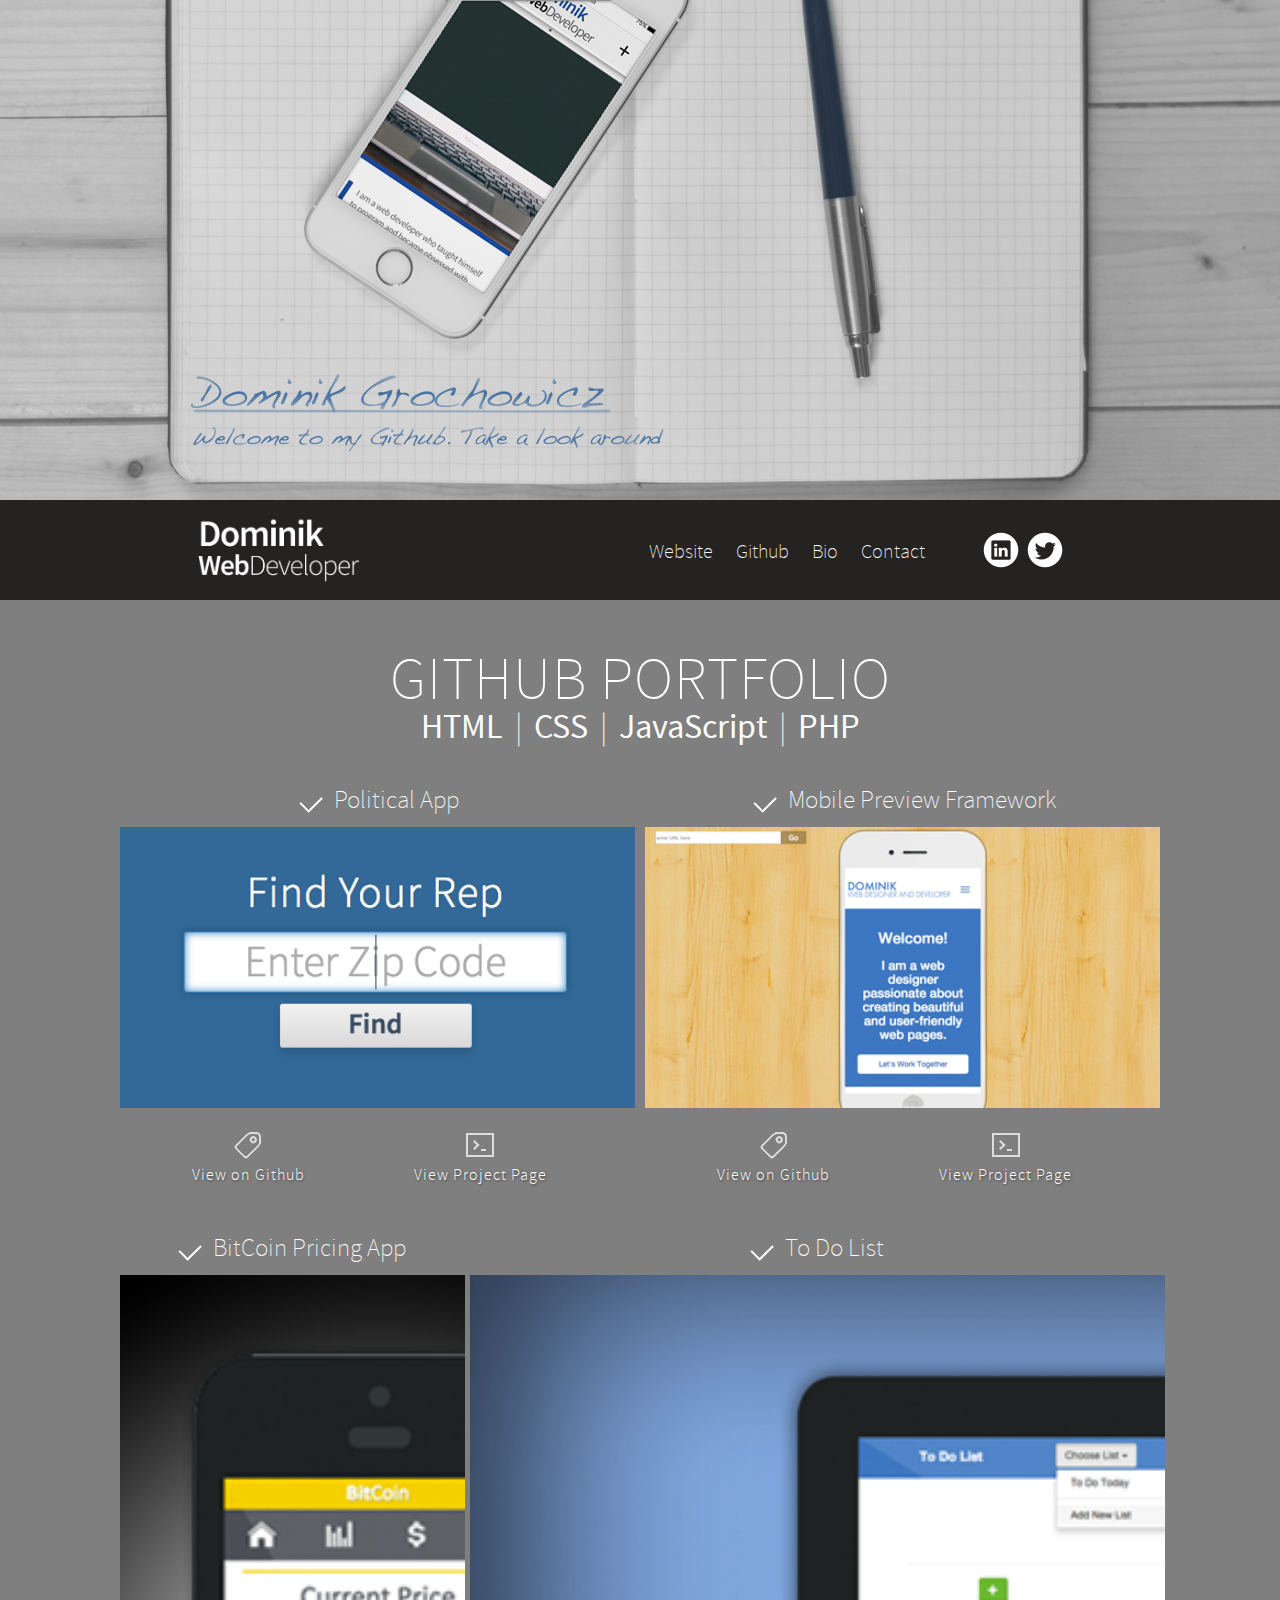
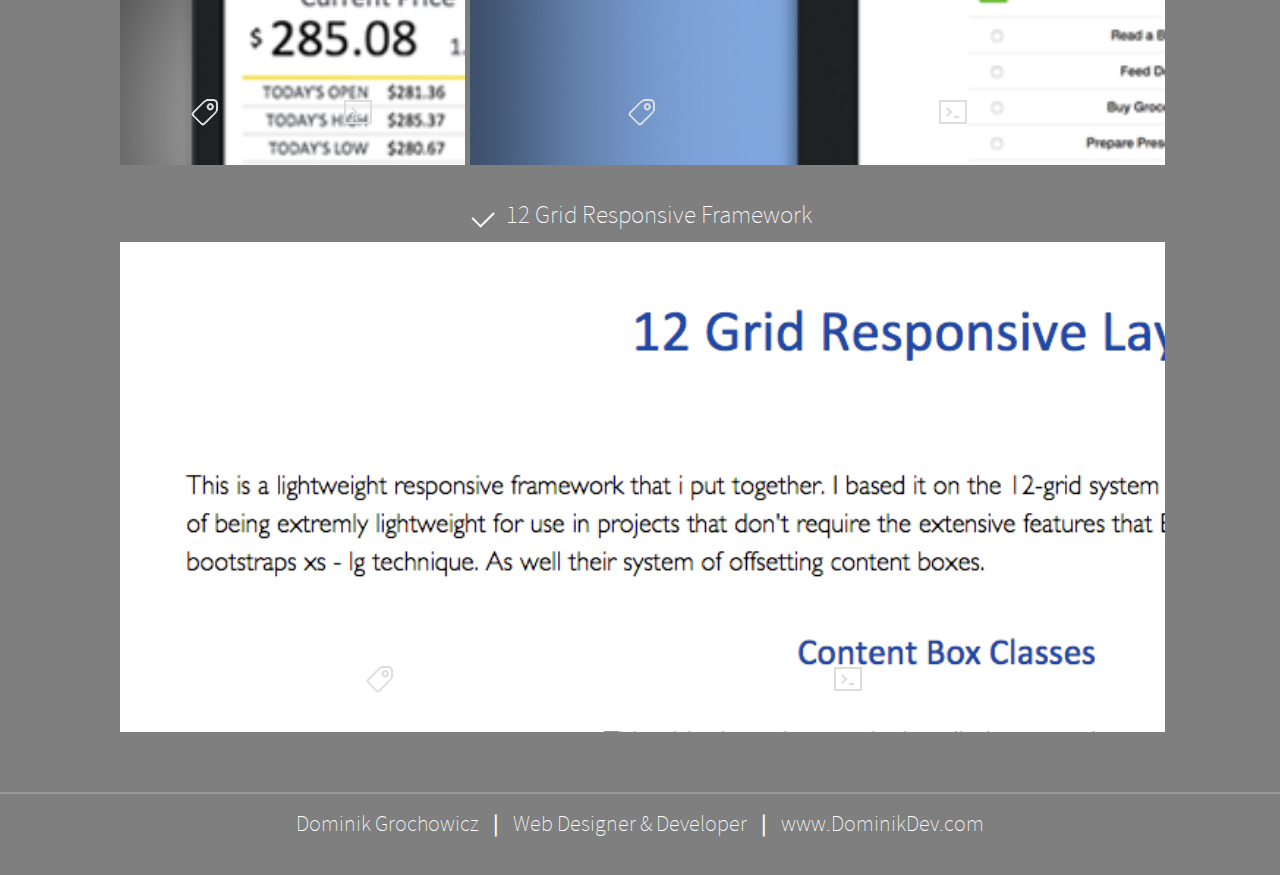
<file: index.html>
<html>

<head>
  <meta name="viewport" content="width=device-width, initial-scale=1">
  <title>Dominik - Front End Web Developer</title>
  <link href="css/reset.css" rel="stylesheet" type="text/css" />
  <link href="css/twelve_grid.css" rel="stylesheet" type="text/css" />
  <link href="css/hpstyle.css" rel="stylesheet" type="text/css" />
</head>

<body onload="pageLoaded()">
  <div class="wrapper">
    <div class="top">

    </div>
    <div class="nav-bar">
      <div class="inner-nav">
        <div class="bw-md-4">
          <a href="http://www.dominikdev.com/"><img src="img/logo.png" class="logo"></a>
        </div>
        <div class="bw-md-6">
          <ul class='out-nav'>
            <li><a href="http://dominikdev.com/">Website</a></li>
            <li><a href="https://github.com/dominikdev">Github</a></li>
            <li><a href="http://dominikdev.com/#about">Bio</a></li>
            <li><a href="http://dominikdev.com/#contact">Contact</a></li>
          </ul>
        </div>
        <div class="bw-md-2">
          <a href="https://www.linkedin.com/in/dgrochowicz" class="social-icon linkedin"></a>
          <a href="https://twitter.com/Domgrodev" class="social-icon twitter"></a>
        </div>
        <!--<img src="img/nav_bar.png" class="navigation">-->

                <!--
                <a href="http://dominikdev.com/" class="navico">Website</a>
                <a href="https://github.com/dominikdev" class="navico"></a>
                <a href="http://dominikdev.com/about/index.php" class="navico"></a>
                <a href="http://dominikdev.com/about/index.php#contact" class="navico"></a>
              -->

              <!-- <a href="" class="social-icon facebook"></a>-->

                <!--
        <a class="ico-link" href="" target="_blank"></a>
        <a class="ico-link" href="" target="_blank"></a>
        <a class="ico-link" href="" target="_blank"></a>-->
      </div>
    </div>

    <div class="content">
      <div class="head">
        <!--<img src="img/github_header.png">-->
        <h5>Github Portfolio</h5>
        <h4>HTML<span class="light"> | </span>CSS<span class="light"> | </span>JavaScript<span class="light"> | </span>PHP</h4>
      </div>

      <!--BEGIN PROJECTS  -->

      <div class="project-wrapper bw-xs-10 bw-xs-offset-1">

                <!-- <div class="proj-item bw-sm-6">
                    <img src="img/proj/proj6.png">
                    <a class="proj-link">
                        <img src='img/gh_icon.png'> View on Github
                    </a>
                    <a href="responsive_framework/responsive_framework_preview.html" class="proj-link">
                        <img src='img/proj_icon.png'> View Project Page
                    </a>
                  </div>-->
                  <!--Mobile Preview -->

                  <div class="proj-item bw-sm-6">
                    <h5><span class="icono-check"> </span> Political App</h5>
                    <div class="img-wrap"><img src="img/proj/proj7.png" /></div>
                    <div class="proj-link-wrap">
                      <a href="https://github.com/dominikdev/Political-Application" class="proj-link">
                        <div class="icono-tag"></div>View on Github</a>
                        <a href="http://dominikdev.com/portfolio.html?10011" class="proj-link">
                          <div class="icono-terminal"></div>View Project Page</a>
                        </div>
                      </div>

                      <div class="proj-item bw-sm-6">
                        <h5><span class="icono-check"> </span> Mobile Preview Framework</h5>
                        <div class="img-wrap"><img src="img/proj/proj6.png" /></div>
                        <div class="proj-link-wrap">
                          <a href="https://github.com/dominikdev/mobile_preview" class="proj-link">
                            <div class="icono-tag"></div>View on Github</a>
                            <a href="mobile_preview/dynamic_preview.html" class="proj-link">
                              <div class="icono-terminal"></div>View Project Page</a>
                            </div>
                          </div>

                          <div class="proj-item bw-sm-4">
                            <h5><span class="icono-check"> </span> BitCoin Pricing App</h5>
                            <div class="img-wrap opt2"><img src="img/proj/proj3.png" /></div>
                            <div class="proj-link-wrap">
                              <a href="https://github.com/dominikdev/bitcoin_pricing" class="proj-link">
                                <div class="icono-tag"></div>View on Github</a>
                                <a href="bitcoin_pricing_app/bc_project_page.html" class="proj-link">
                                  <div class="icono-terminal"></div>View Project Page</a>
                                </div>
                              </div>

                              <div class="proj-item bw-sm-8">
                                <h5><span class="icono-check"> </span> To Do List</h5>
                                <div class="img-wrap opt2"><img src="img/proj/proj5.png" /></div>
                                <div class="proj-link-wrap">
                                  <a href="https://github.com/dominikdev/Local_Storage_To_Do" class="proj-link">
                                    <div class="icono-tag"></div>View on Github</a>
                                    <a href="http://dominikdev.com/portfolio.html?10000" class="proj-link">
                                      <div class="icono-terminal"></div>View Project Page</a>
                                    </div>
                                  </div>

                                  <div class="proj-item bw-sm-12">
                                    <h5><span class="icono-check"> </span> 12 Grid Responsive Framework</h5>
                                    <div class="img-wrap opt2"><img src="img/proj/proj1.png" /></div>
                                    <div class="proj-link-wrap">
                                      <a href="https://github.com/dominikdev/12_Grid_Responsive_Framework" class="proj-link">
                                        <div class="icono-tag"></div>View on Github</a>
                                        <a href="responsive_framework/responsive_framework_preview.html" class="proj-link">
                                          <div class="icono-terminal"></div>View Project Page</a>
                                        </div>
                                      </div>
                                    </div>
                                    <div class="container-full" id="footer">
                                      <h5>Dominik Grochowicz <span class="heavy">|</span> Web Designer & Developer <span class="heavy">|</span> <a href="http://www.dominikdev.com">www.DominikDev.com</a></h5>
                                    </div>
                                  </div>

                                </div>
                                <script src="js/script.js" type="text/javascript"></script>
                              </body>

                              </html>
</file>
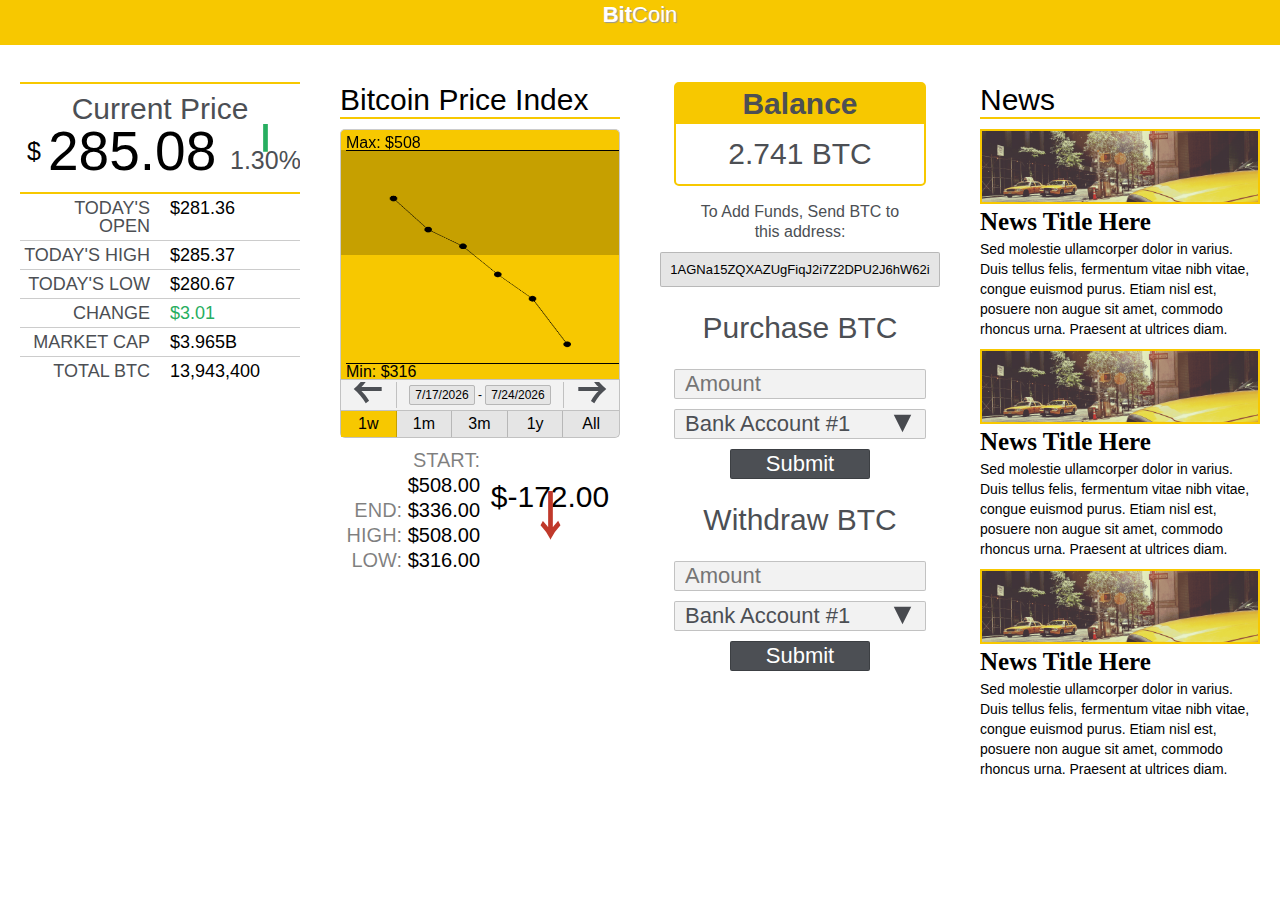
<file: bitcoin_pricing_app/bitcoin_pricing_app/index.html>
<html>
       <head>
          <title>Bitcoin Pricing Application</title>
          <meta charset="utf-8">
          <meta name="viewport" content="width=device-width, initial-scale=1">
          <link href="css/reset.css" rel="stylesheet" type="text/css" />
          <link href="css/responsive_ten_grid.css" rel="stylesheet" type="text/css" />
          <link href="css/bitcoin_pricing_style.css" rel="stylesheet" type="text/css" />
          <script src="js/input_script.js" type="text/javascript"></script>
          <script src="js/navigation_script.js" type="text/javascript"></script>

          <script src="js/test_data_generation.js" type="text/javascript"></script>
          <script src="js/data_graphing.js" type="text/javascript"></script>
          <script src="js/page_setup.js" type="text/javascript"></script>
          <script src="js/graph_input_handling.js" type="text/javascript"></script>

              
       </head>
<body onload="pageHasLoaded()"> 
              <div class="nav-bar" id="n-bar">
                     <div class="top-of-nav">
                            Bit<span>Coin</span>
                     </div>
                     <div class="nav-item" id="nav-home" onclick="movePage(1)"></div>
                     <div class="nav-item" id="nav-pricing" onclick="movePage(2)"></div>
                     <div class="nav-item" id="nav-wallet" onclick = "movePage(3)"></div>
                     <div class="nav-item" id="nav-news" onclick="movePage(4)"></div>
              </div>
              <div class="content-wrapper-outer">
                     <div id="content-area-wrapper" class="ca-wrap slide-one">
                            <div class="content-area" id="home-content">
                                   <div class="content-title"></div>
                                   <div class="content-subtitle">Current Price</div>
                                   <div class="home-first-row">
                                          <span>$</span>
                                          <span id="home-price">285.08</span>
                                          <div class="change-wrapper up">
                                                 <div class="up-icon">&#65514;</div>
                                                 <div id="change-data">1.30%</div>
                                                 <div class="down-icon">&#65516;</div>
                                          </div>
                                   </div>
                                   
                                   <div class="home-second-row">
                                          <div class="home-price-details-wrapper">
                                                 <div>TODAY'S OPEN</div>
                                                 <div>$281.36</div>
                                          </div>
                                          <div class="home-price-details-wrapper">
                                                 <div>TODAY'S HIGH</div>
                                                 <div>$285.37</div>
                                          </div>
                                          <div class="home-price-details-wrapper">
                                                 <div>TODAY'S LOW</div>
                                                 <div>$280.67</div>
                                          </div>
                                          <div class="home-price-details-wrapper">
                                                 <div>CHANGE</div>
                                                 <div class="pos">$3.01</div>
                                          </div>
                                          <div class="home-price-details-wrapper">
                                                 <div>MARKET CAP</div>
                                                 <div>$3.965B</div>
                                          </div>
                                          <div class="home-price-details-wrapper">
                                                 <div>TOTAL BTC</div>
                                                 <div>13,943,400</div>
                                          </div>
                                   </div>
                                   
                                   <div class="content-subtitle hide-mob">Latest News</div>
                                   
                                   <div class="news-item-wrapper hide-mob">
                                          <div class="news-item-image">
                                                 <img src="images/news/news_image_one.png">
                                          </div>
                                          <div class="news-item-content">
                                                 <h1>News Title Here</h1>
                                                 <p>Sed molestie ullamcorper dolor in varius. Duis tellus felis, fermentum vitae nibh vitae, congue euismod purus.</p>
                                          </div>
                                   </div>
                                   
                            </div>
                            <div class="content-area" id="pricing-content">
                                   <div class="content-title">Bitcoin Price Index</div>
                                   <div class="graph-wrapper">
                                          <div id="graph-max">
                                                 Max: $<span id="max-data">325.00</span>
                                          </div>
                                           <div id="graph-min">
                                                 Min: $<span id="min-data">250.00</span>
                                          </div>
                                          <canvas id="graph-canvas" height="400" width="400">
                                                 
                                          </canvas>
                                   </div>
                                   <div class="graph-nav-wrapper">
                                          <div class="graph-details">
                                                 <div class="arrow" id="left-arrow" onclick="clickedArrow(1)">
                                                        <span>&#65513;</span>
                                                 </div>
                                                 <div class="date-wrapper">
                                                        <span id="start-date">03/08/2015</span>
                                                        <span>-</span>
                                                        <span id="end-date">03/15/2015</span>
                                                 </div>
                                                 <div class="arrow" id="right-arrow" onclick="clickedArrow(2)">
                                                        <span>&#65515;</span>
                                                 </div>
                                          </div>
                                          <div class="graph-nav">
                                                 <div class="graph-nav-item" onclick="clickedGraphNav(1)">1w</div>
                                                 <div class="graph-nav-item" onclick="clickedGraphNav(2)">1m</div>
                                                 <div class="graph-nav-item" onclick="clickedGraphNav(3)">3m</div>
                                                 <div class="graph-nav-item" onclick="clickedGraphNav(4)">1y</div>
                                                 <div class="graph-nav-item" onclick="clickedGraphNav(5)">All</div>
                                          </div>
                                   </div>
                                  <div class="graph-details-wrapper">
                                          <div class="gd-left">
                                                 <div>
                                                        Start:
                                                        <span id="graph-start">502.00</span>
                                                 </div>
                                                 <div>
                                                        End:
                                                        <span id="graph-end">502.00</span>
                                                 </div>
                                                 <div>
                                                        High:
                                                        <span id="graph-high">502.00</span>
                                                 </div>
                                                 <div>
                                                        Low:
                                                        <span id="graph-low">502.00</span>
                                                 </div>
                                          </div>
                                          <div class="gd-right">
                                                 <div id="gd-change-wrapper" class="up">
                                                        <div class="up-icon">&#65514;</div>
                                                        <div id="gd-change-data">230.00</div>
                                                        <div class="down-icon">&#65516;</div>
                                                 </div>
                                         </div>
                                   </div>
                                   
                            </div>
                            <div class="content-area" id="wallet-content">
                                   <div class="wallet-amount-wrapper">
                                          <div>Balance</div>
                                          <div>
                                                 <span id="wallet-contents">2.741</span>
                                                 BTC
                                          </div>
                                   </div><br>
                                   <div class="content-subtitle-two">
                                          To Add Funds, Send BTC to this address:
                                   </div>
                                   <div class="btc-address-wrapper">
                                          1AGNa15ZQXAZUgFiqJ2i7Z2DPU2J6hW62i
                                   </div>
                                   <br>
                                   
                                   <div class="content-subtitle">Purchase BTC</div><br>
                                   <form>
                                          <input type="text" class="purchase-input" placeholder="Amount" id="p-amount-input">
                                          <div class="purchase-select">
                                                 <select id="p-bank-select">
                                                        <option value="default" disabled>Select Account</option>
                                                        <option value="BAONE">Bank Account #1</option>
                                                        <option value="BATWO">Bank Account #2</option>
                                                        <option value="BATHREE">Bank Account #3</option>
                                                 </select>
                                          </div>
                                          <input type="submit">
                                   </form>
                                   <br>
                                   <div class="content-subtitle">Withdraw BTC</div><br>
                                   <form>
                                          <input type="text" class="purchase-input" placeholder="Amount" id="w-amount-input">
                                          <div class="purchase-select">
                                                 <select id="w-bank-select">
                                                        <option value="default" disabled>Select Account</option>
                                                        <option value="BAONE">Bank Account #1</option>
                                                        <option value="BATWO">Bank Account #2</option>
                                                        <option value="BATHREE">Bank Account #3</option>
                                                 </select>
                                          </div>
                                          <input type="submit">
                                   </form>

                                   
                                   
                            </div>
                            <div class="content-area" id="news-content" >
                                   <div class="content-title">News</div>
                                   <div class="news-item-wrapper">
                                          <div class="news-item-image">
                                                 <img src="images/news/news_image_one.png">
                                          </div>
                                          <div class="news-item-content">
                                                 <h1>News Title Here</h1>
                                                 <p>Sed molestie ullamcorper dolor in varius. Duis tellus felis, fermentum vitae nibh vitae, congue euismod purus. Etiam nisl est, posuere non augue sit amet, commodo rhoncus urna. Praesent at ultrices diam.</p>
                                          </div>
                                   </div>
                                    <div class="news-item-wrapper">
                                          <div class="news-item-image">
                                                 <img src="images/news/news_image_one.png">
                                          </div>
                                          <div class="news-item-content">
                                                 <h1>News Title Here</h1>
                                                 <p>Sed molestie ullamcorper dolor in varius. Duis tellus felis, fermentum vitae nibh vitae, congue euismod purus. Etiam nisl est, posuere non augue sit amet, commodo rhoncus urna. Praesent at ultrices diam.</p>
                                          </div>
                                   </div>
                                    <div class="news-item-wrapper">
                                          <div class="news-item-image">
                                                 <img src="images/news/news_image_one.png">
                                          </div>
                                          <div class="news-item-content">
                                                 <h1>News Title Here</h1>
                                                 <p>Sed molestie ullamcorper dolor in varius. Duis tellus felis, fermentum vitae nibh vitae, congue euismod purus. Etiam nisl est, posuere non augue sit amet, commodo rhoncus urna. Praesent at ultrices diam.</p>
                                          </div>
                                   </div>
                            </div>
                     </div>

</body>
</html>
</file>
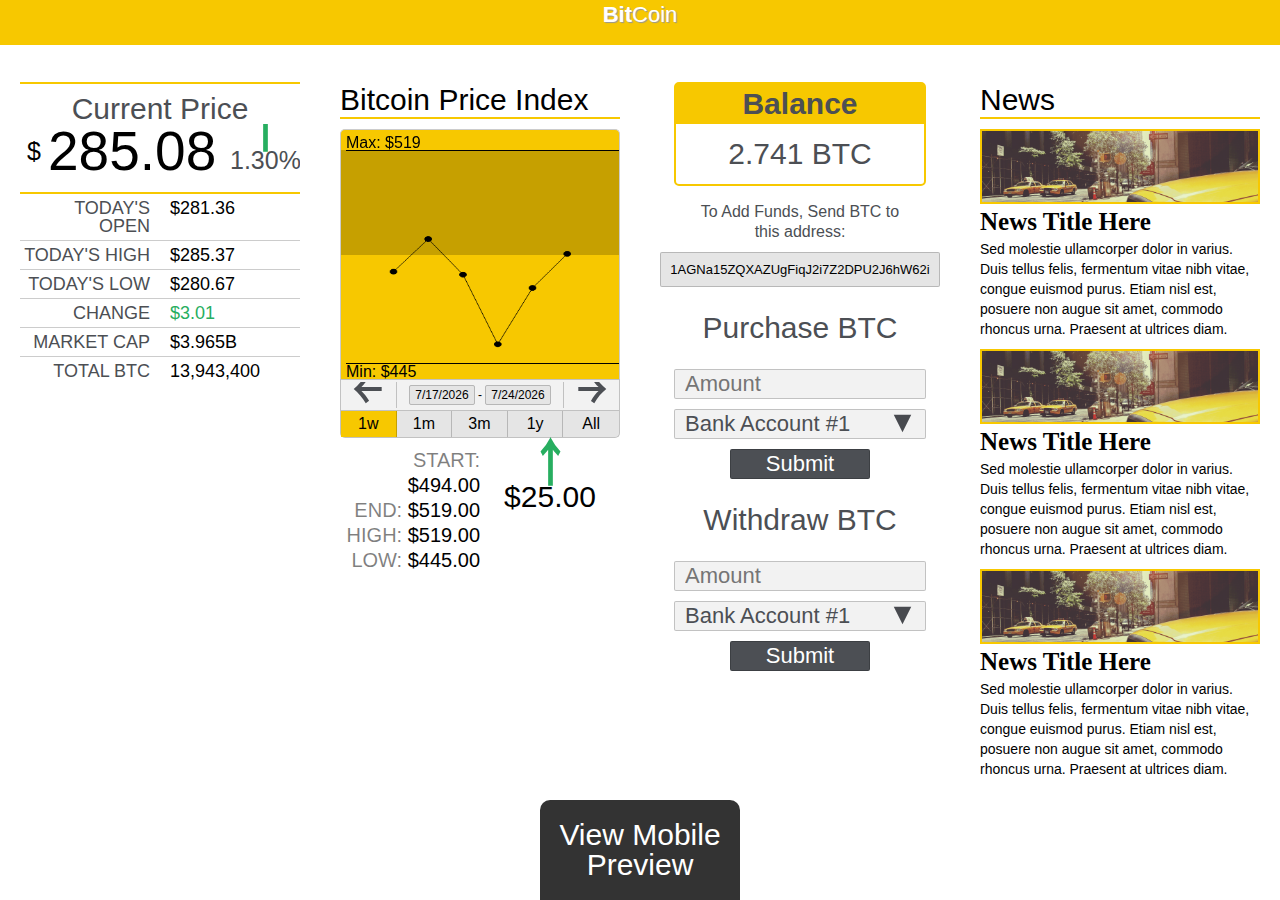
<file: bitcoin_pricing_app/bc_project_page.html>
<html>
     <head>
          <title>Bitcoin Pricing App Project Page</title>
          <meta charset="utf-8">
          <meta name="viewport" content="width=device-width, initial-scale=1">
          <link href="css/reset.css" rel="stylesheet" type="text/css" />
          <link href="css/responsive_ten_grid.css" rel="stylesheet" type="text/css" />
          <link href="css/project_page_style.css" rel="stylesheet" type="text/css" />
     </head>
<body>
       <div id="preview-wrapper-outer">
              <div id="mobile-preview-button" onclick="bringUpMobilePreview()">
                     View Mobile Preview
              </div>
              <div id="full-preview-button" class="hidden" onclick="bringUpFullPreview()">
                     View Full Preview
              </div>
               <div id="gh-repo-button" class="hidden">
                    <a href="https://github.com/dominikdev/bitcoin_pricing">View Code On GitHub</a>
               </div>
              <div id="preview-wrapper-inner" class="one">
                     <div id="full-preview">
                            <iframe src="bitcoin_pricing_app/index.html"></iframe>
                     </div>
                     <div id="mobile-preview">
                            <div class="iphone">
                                   <iframe src="bitcoin_pricing_app/index.html"></iframe>
                            </div>
                     </div>
              </div>
       </div>

</body>
<script>
       function bringUpMobilePreview(){
              document.getElementById('preview-wrapper-inner').setAttribute('class','two');
              document.getElementById('mobile-preview-button').setAttribute('class','hidden');
              document.getElementById('full-preview-button').setAttribute('class','');
       }
       function bringUpFullPreview(){
              document.getElementById('preview-wrapper-inner').setAttribute('class','one');
              document.getElementById('mobile-preview-button').setAttribute('class','');
              document.getElementById('full-preview-button').setAttribute('class','hidden');
       }
     setTimeout(function(){
          document.getElementById('gh-repo-button').setAttribute('class','');
     },4000);
</script>
</html>
</file>
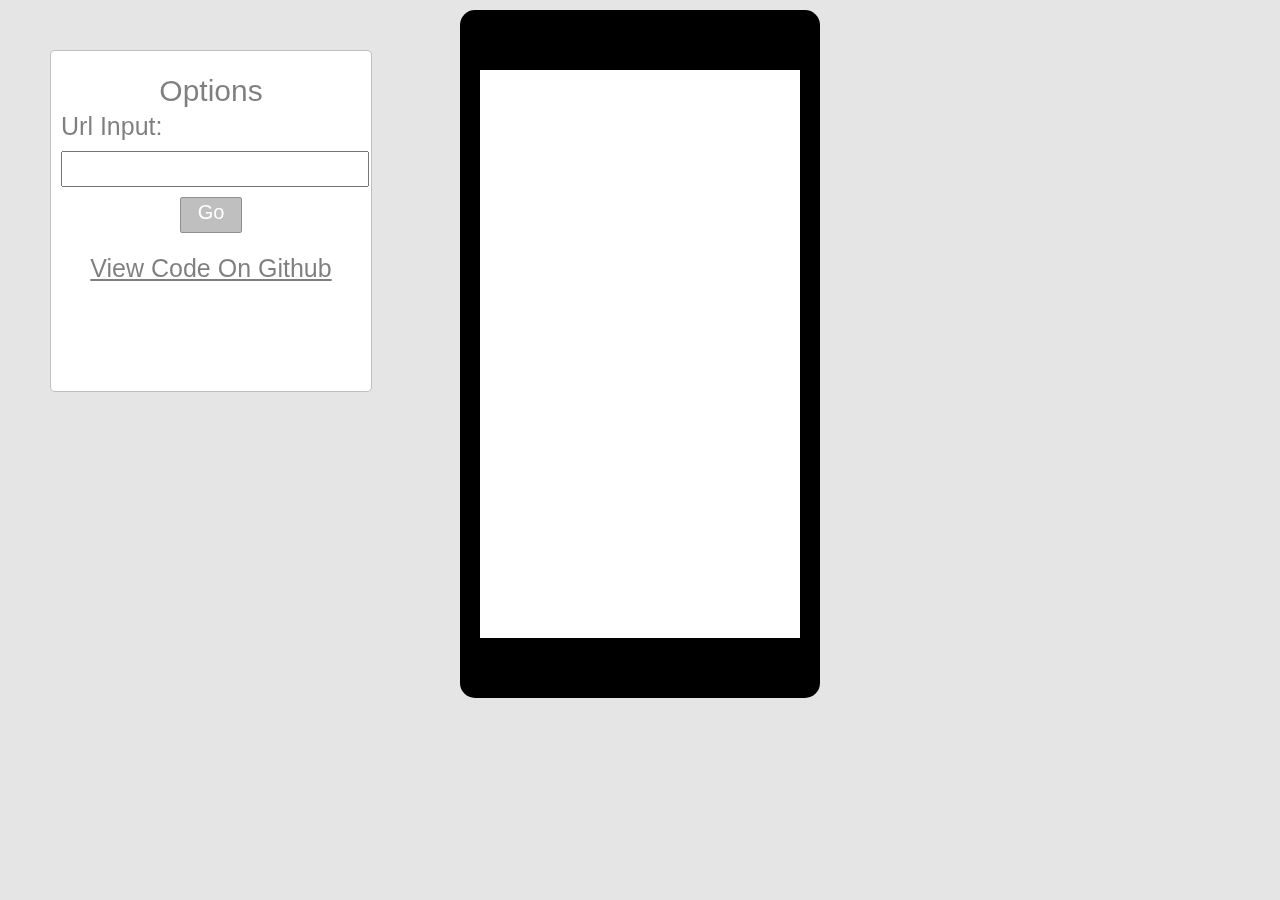
<file: mobile_preview/dynamic_preview.html>
<!DOCTYPE html>

<html>
  <head>
  <title>Dynamic Mobile Preview</title>
	<link href="css/reset.css" rel="stylesheet" type="text/css" />
	<link href="css/mobile_preview_style.css" rel="stylesheet" type="text/css" />
	<script src="js/dynamic_preview_script.js" type="text/javascript"></script>
  </head>
<body> 
       <div class="wrapper">
              <div id="options-window">
                     <h1>Options</h1>
                     <h2>Url Input:</h2>
                     <input id="url-input" type="url">
                     <div id="input-submit" onclick="changeUrl()">Go</div>
                    <a href="" style="display:block; margin-top:20px; color:inherit;">View Code On Github</a>
              </div>
              <div id="mobile-preview-outer" class="iphone">
                     <div id="mobile-preview-inner">
                            <iframe class="mp-frame" id="mp-iframe" height="568" src="http://www.dominikdev.com"></iframe>
                     </div>
              </div>
       </div>
</body>
</html>
</file>
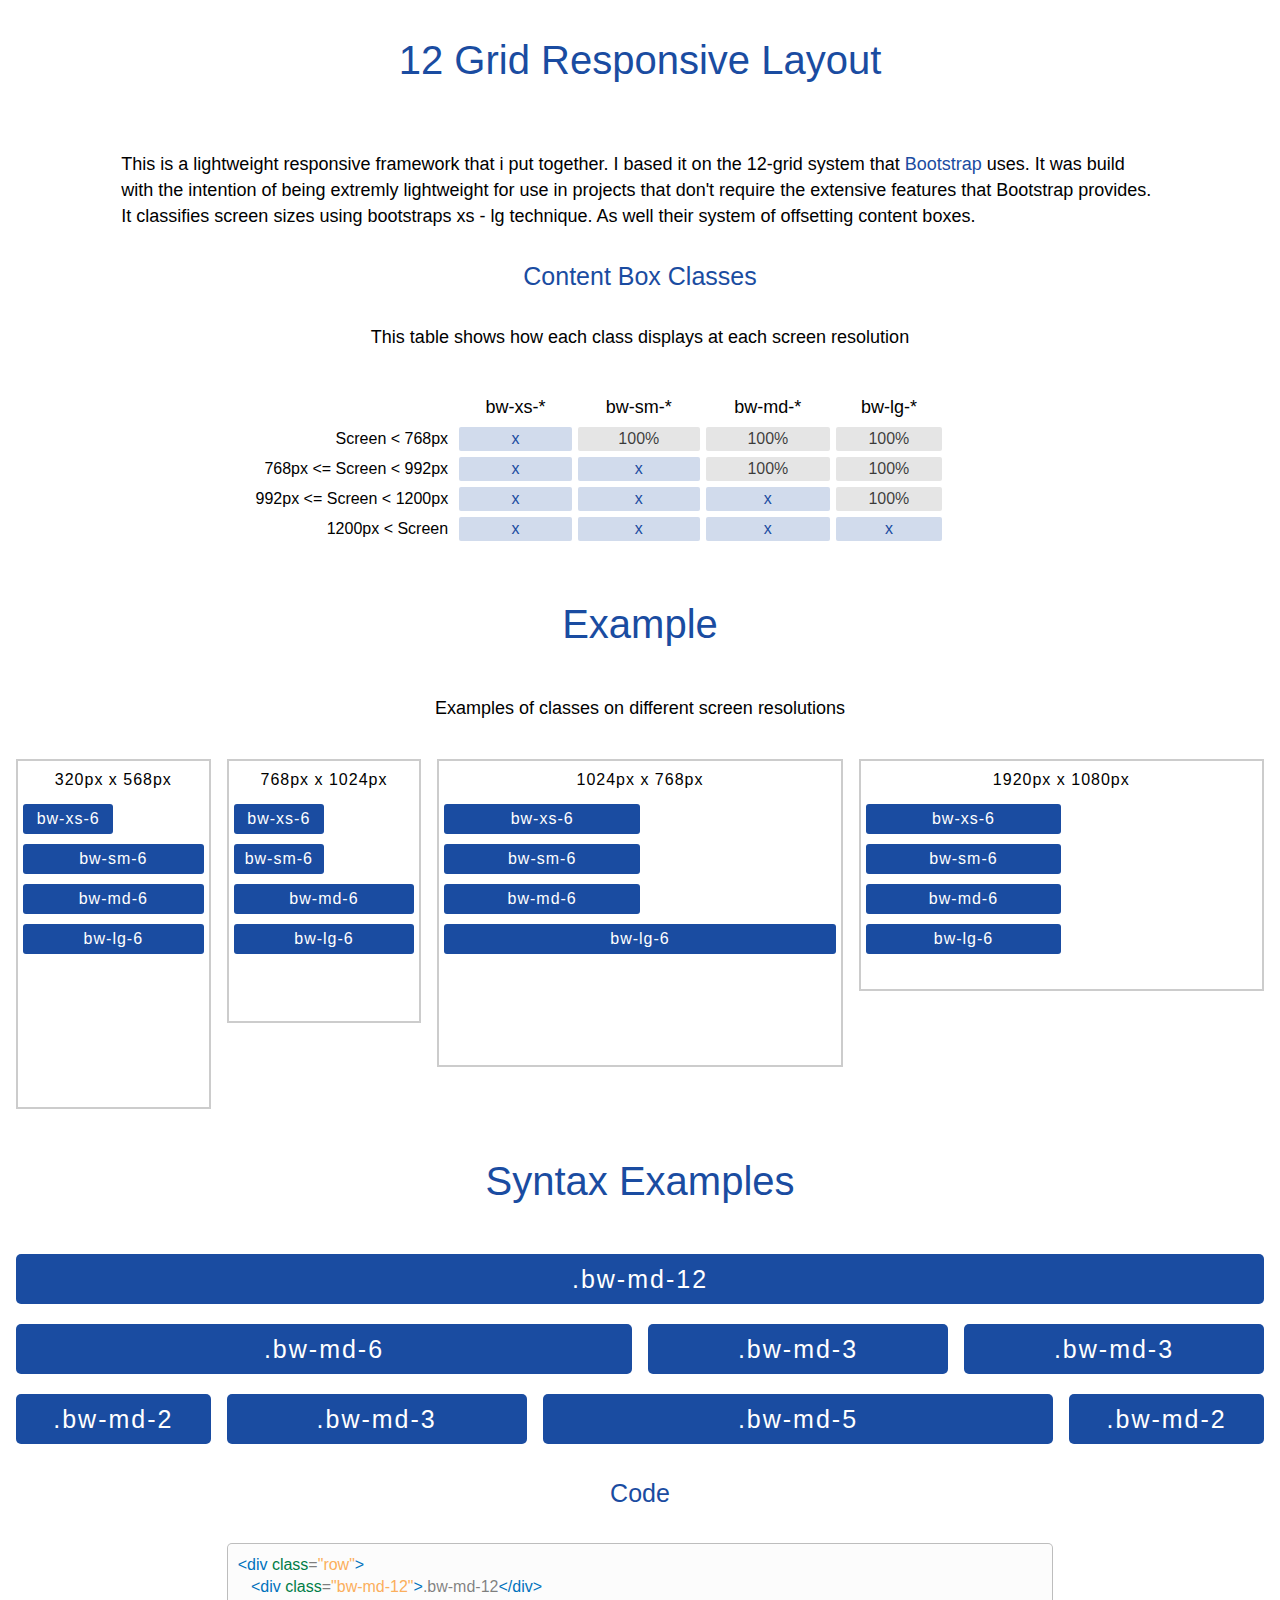
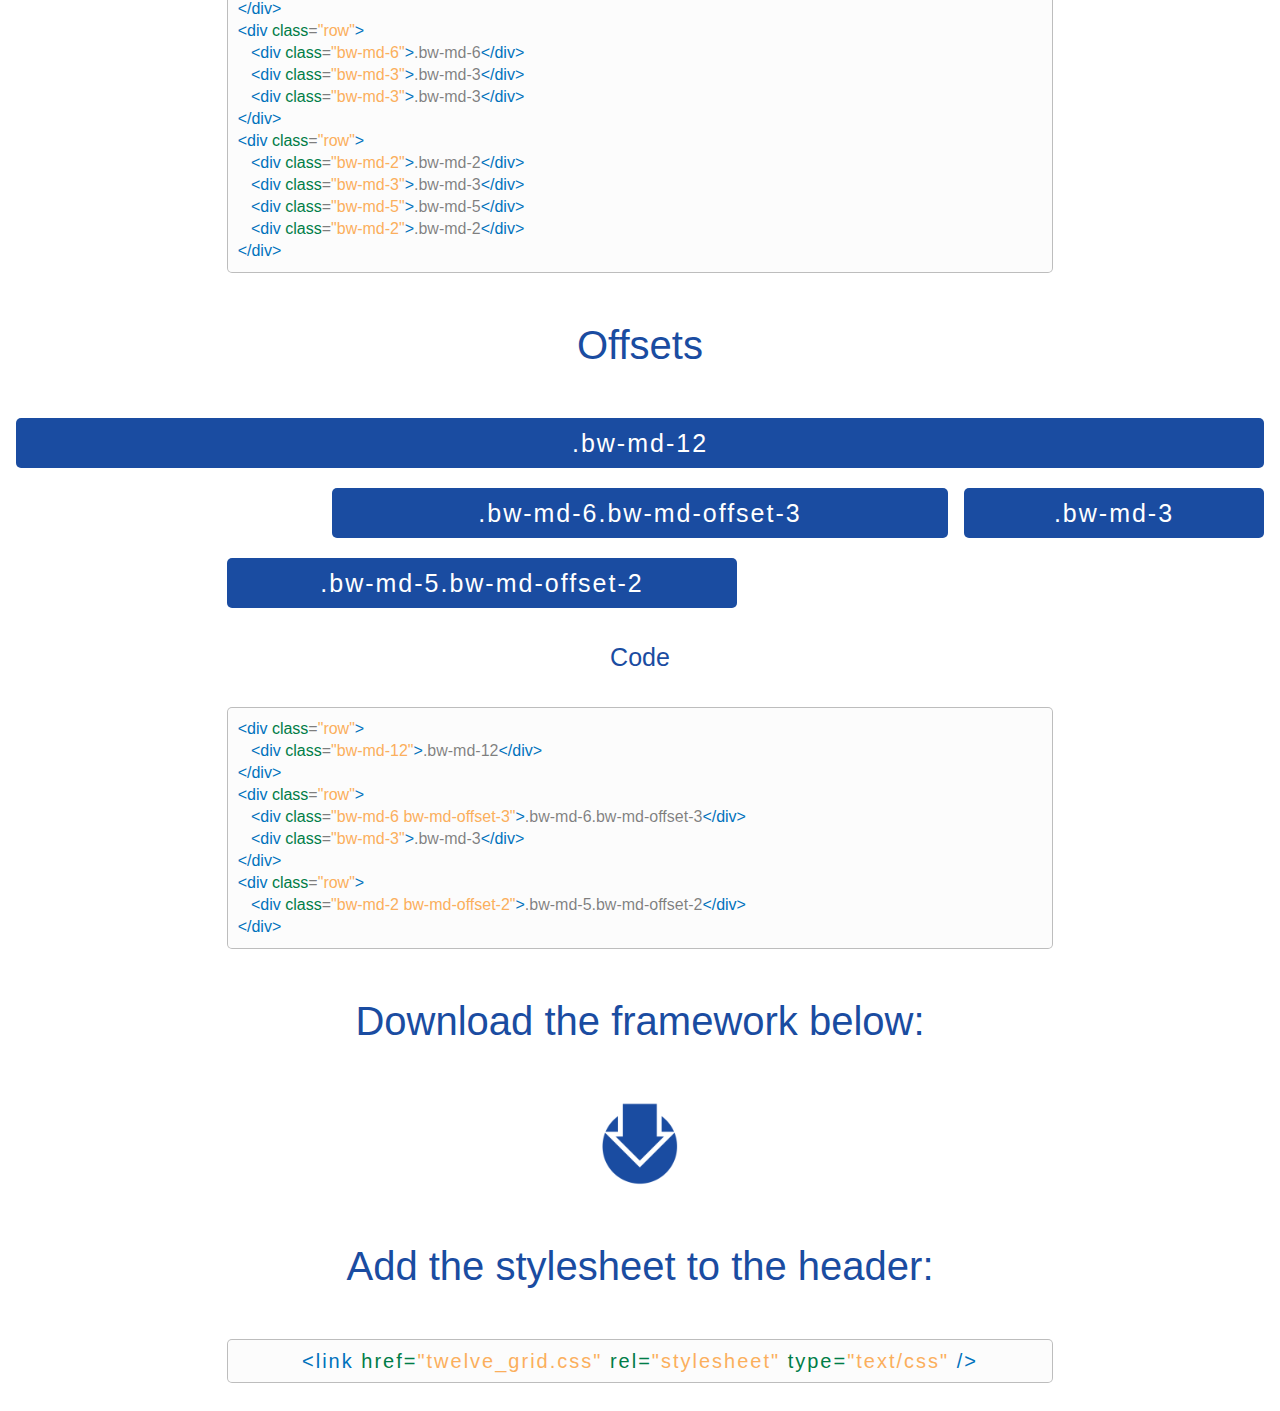
<file: responsive_framework/responsive_framework_preview.html>
<html>
	<head>
		<title>12 Grid Responsive Framework</title>
		<meta name="viewport" content="width=device-width, initial-scale=1">
		<link href="css/twelve_grid.css" rel="stylesheet" type="text/css" />
		<link href="css/proj_pg_style.css" rel="stylesheet" type="text/css" />
	</head>
	<body>
		<div class="container-full">
			<div class="row">
				<div class="bw-md-12">
					<span>
						<div class="test-title">12 Grid Responsive Layout</div>
					</span>
				</div>
			</div>
			<div class="bw-md-10 bw-md-offset-1">
				<p class="text-content">This is a lightweight responsive framework that i put together. I based it on the 12-grid system that <a href="http://getbootstrap.com/css/">Bootstrap</a> uses. It was build with the intention of being extremly lightweight for use in projects that don't require the extensive features that Bootstrap provides. It classifies screen sizes using bootstraps xs - lg technique. As well their system of offsetting content boxes.</p>
			</div>
			<div class="row">
				<div class="bw-xs-12">
					<div class="test-title smaller">Content Box Classes</div>
					<p class="text-content" style="text-align:center;">This table shows how each class displays at each screen resolution</p>
				</div>
			</div>
			<div class="bw-xs-8 bw-xs-offset-1">
				<table class="table-12-grid">
					<tr>
						<td></td>
						<td>bw-xs-*</td>
						<td>bw-sm-*</td>
						<td>bw-md-*</td>
						<td>bw-lg-*</td>
					</tr>
					<tr>
						<td>Screen < 768px</td>
						<td class="active">x</td>
						<td>100%</td>
						<td>100%</td>
						<td>100%</td>
					</tr>
					<tr>
						<td>768px <= Screen < 992px</td>
						<td class="active">x</td>
						<td class="active">x</td>
						<td>100%</td>
						<td>100%</td>
					</tr>
					<tr>
						<td>992px <= Screen < 1200px</td>
						<td class="active">x</td>
						<td class="active">x</td>
						<td class="active">x</td>
						<td>100%</td>
					</tr>
					<tr>
						<td>1200px < Screen</td>
						<td class="active">x</td>
						<td class="active">x</td>
						<td class="active">x</td>
						<td class="active">x</td>
					</tr>
					
				</table>
			</div>
			<div class="row">
				<div class="bw-xs-12">
					<div class="test-title">Example</div>
					<p class="text-content" style="text-align:center;">Examples of classes on different screen resolutions</p>
				</div>
			</div>
			<div class="row">
				<div class="bw-xs-2">
					<div class="display-wrapper iphone">
						<div class="inner-display">
							<div class="display-ex-title">320px x 568px</div>
							<div class="display-ex half"> bw-xs-6</div>
							<div class="display-ex"> bw-sm-6</div>
							<div class="display-ex"> bw-md-6</div>
							<div class="display-ex"> bw-lg-6</div>
						</div>
						
					</div>
				</div>
				<div class="bw-xs-2">
					<div class="display-wrapper ipad">
						<div class="inner-display">
							<div class="display-ex-title">768px x 1024px</div>
							<div class="display-ex half"> bw-xs-6</div>
							<div class="display-ex half"> bw-sm-6</div>
							<div class="display-ex"> bw-md-6</div>
							<div class="display-ex"> bw-lg-6</div>
						</div>
					</div>
				</div>
				<div class="bw-xs-4">
					<div class="display-wrapper md-mon">
						<div class="inner-display">
							<div class="display-ex-title">1024px x 768px</div>
							<div class="display-ex half"> bw-xs-6</div>
							<div class="display-ex half"> bw-sm-6</div>
							<div class="display-ex half"> bw-md-6</div>
							<div class="display-ex"> bw-lg-6</div>
						</div>
					</div>
				</div>
				<div class="bw-xs-4">
					<div class="display-wrapper lg-mon">
						<div class="inner-display">
							<div class="display-ex-title">1920px x 1080px</div>
							<div class="display-ex half"> bw-xs-6</div>
							<div class="display-ex half"> bw-sm-6</div>
							<div class="display-ex half"> bw-md-6</div>
							<div class="display-ex half"> bw-lg-6</div>
						</div>
					</div>
				</div>
			</div>
			<div class="row">
				<div class="bw-xs-12">
					<div class="test-title">Syntax Examples</div>
				</div>
			</div>
			<div class="row">
				<div class="bw-md-12">
					<div class="test-content">.bw-md-12</div>
				</div>
			</div>
			<div class="row">
				<div class="bw-md-6">
					<div class="test-content">.bw-md-6</div>
				</div>
				<div class="bw-md-3">
					<div class="test-content">.bw-md-3</div>
				</div>
				<div class="bw-md-3">
					<div class="test-content">.bw-md-3</div>
				</div>
			</div>
			<div class="row">
				<div class="bw-md-2">
					<div class="test-content">.bw-md-2</div>
				</div>
				<div class="bw-md-3">
					<div class="test-content">.bw-md-3</div>
				</div>
				<div class="bw-md-5">
					<div class="test-content">.bw-md-5</div>
				</div>
				<div class="bw-md-2">
					<div class="test-content">.bw-md-2</div>
				</div>
			</div>
			<div class="row">
				<div class="bw-xs-12">
					<div class="test-title smaller">Code</div>
				</div>
			</div>
			<div class="row">
				<div class="bw-md-8 bw-md-offset-2">
					<div class="coding-block">
						<span class="blue">&lt;div </span><!-- ROW ONE --><span class="green">class</span>=<span class="orange">"row"</span><span class="blue">&gt;</span><br>
						&nbsp;&nbsp;
						<span class="blue">&lt;div </span><span class="green">class</span>=<span class="orange">"bw-md-12"</span><span class="blue">&gt;</span>.bw-md-12<span class="blue">&lt;/div&gt;</span><br>
						<span class="blue">&lt;/div&gt;</span><br>
						
						<span class="blue">&lt;div </span><!-- ROW TWO --><span class="green">class</span>=<span class="orange">"row"</span><span class="blue">&gt;</span><br>
						&nbsp;&nbsp;
						<span class="blue">&lt;div </span><span class="green">class</span>=<span class="orange">"bw-md-6"</span><span class="blue">&gt;</span>.bw-md-6<span class="blue">&lt;/div&gt;</span><br>
						&nbsp;&nbsp;
						<span class="blue">&lt;div </span><span class="green">class</span>=<span class="orange">"bw-md-3"</span><span class="blue">&gt;</span>.bw-md-3<span class="blue">&lt;/div&gt;</span><br>
						&nbsp;&nbsp;
						<span class="blue">&lt;div </span><span class="green">class</span>=<span class="orange">"bw-md-3"</span><span class="blue">&gt;</span>.bw-md-3<span class="blue">&lt;/div&gt;</span><br>
						<span class="blue">&lt;/div&gt;</span><br>
						
						<span class="blue">&lt;div </span><!-- ROW THREE --><span class="green">class</span>=<span class="orange">"row"</span><span class="blue">&gt;</span><br>
						&nbsp;&nbsp;
						<span class="blue">&lt;div </span><span class="green">class</span>=<span class="orange">"bw-md-2"</span><span class="blue">&gt;</span>.bw-md-2<span class="blue">&lt;/div&gt;</span><br>
						&nbsp;&nbsp;
						<span class="blue">&lt;div </span><span class="green">class</span>=<span class="orange">"bw-md-3"</span><span class="blue">&gt;</span>.bw-md-3<span class="blue">&lt;/div&gt;</span><br>
						&nbsp;&nbsp;
						<span class="blue">&lt;div </span><span class="green">class</span>=<span class="orange">"bw-md-5"</span><span class="blue">&gt;</span>.bw-md-5<span class="blue">&lt;/div&gt;</span><br>
						&nbsp;&nbsp;
						<span class="blue">&lt;div </span><span class="green">class</span>=<span class="orange">"bw-md-2"</span><span class="blue">&gt;</span>.bw-md-2<span class="blue">&lt;/div&gt;</span><br>
						<span class="blue">&lt;/div&gt;</span><br>
					</div>
				</div>
			</div>
			<div class="row">
				<div class="bw-xs-12">
					<div class="test-title">Offsets</div>
				</div>
			</div>
			<div class="row">
				<div class="bw-md-12">
					<div class="test-content">.bw-md-12</div>
				</div>
			</div>
			<div class="row">
				<div class="bw-md-6 bw-md-offset-3">
					<div class="test-content">.bw-md-6.bw-md-offset-3</div>
				</div>
				<div class="bw-md-3">
					<div class="test-content">.bw-md-3</div>
				</div>
			</div>
			<div class="row">
				<div class="bw-md-5 bw-md-offset-2">
					<div class="test-content">.bw-md-5.bw-md-offset-2</div>
				</div>
			</div>
			<div class="row">
				<div class="bw-xs-12">
					<div class="test-title smaller">Code</div>
				</div>
			</div>
			<div class="row">
				<div class="bw-md-8 bw-md-offset-2">
					<div class="coding-block">
						<span class="blue">&lt;div </span><!-- ROW ONE --><span class="green">class</span>=<span class="orange">"row"</span><span class="blue">&gt;</span><br>
						&nbsp;&nbsp;
						<span class="blue">&lt;div </span><span class="green">class</span>=<span class="orange">"bw-md-12"</span><span class="blue">&gt;</span>.bw-md-12<span class="blue">&lt;/div&gt;</span><br>
						<span class="blue">&lt;/div&gt;</span><br>
						
						<span class="blue">&lt;div </span><!-- ROW TWO --><span class="green">class</span>=<span class="orange">"row"</span><span class="blue">&gt;</span><br>
						&nbsp;&nbsp;
						<span class="blue">&lt;div </span><span class="green">class</span>=<span class="orange">"bw-md-6 bw-md-offset-3"</span><span class="blue">&gt;</span>.bw-md-6.bw-md-offset-3<span class="blue">&lt;/div&gt;</span><br>
						&nbsp;&nbsp;
						<span class="blue">&lt;div </span><span class="green">class</span>=<span class="orange">"bw-md-3"</span><span class="blue">&gt;</span>.bw-md-3<span class="blue">&lt;/div&gt;</span><br>
						<span class="blue">&lt;/div&gt;</span><br>
						
						<span class="blue">&lt;div </span><!-- ROW THREE --><span class="green">class</span>=<span class="orange">"row"</span><span class="blue">&gt;</span><br>
						&nbsp;&nbsp;
						<span class="blue">&lt;div </span><span class="green">class</span>=<span class="orange">"bw-md-2 bw-md-offset-2"</span><span class="blue">&gt;</span>.bw-md-5.bw-md-offset-2<span class="blue">&lt;/div&gt;</span><br>
						<span class="blue">&lt;/div&gt;</span><br>
					</div>
				</div>
			</div>
			
			<div class="row">
				<div class="bw-md-12">
					<div class="test-title hide-mob">Download the framework below:</div>
				</div>
			</div>
			<div class="row">
				<div class="bw-md-12">
					<div class="download-button">
						<a href="css/twelve_grid.css" download></a>
					</div>
				</div>
			</div>
			<div class="row">
				<div class="bw-md-12">
					<div class="test-title hide-mob">Add the stylesheet to the header:</div>
				</div>
			</div>
			<div class="row">
				<div class="bw-md-8 bw-md-offset-2">
					<div class="coding-block" style="text-align:center; font-weight: 300; letter-spacing: 2px; font-size:20px;">
						<span class="blue">&lt;link </span><span class="green">href=</span><span class="orange">"twelve_grid.css" </span><span class="green">rel=</span><span class="orange">"stylesheet" </span><span class="green">type=</span><span class="orange">"text/css" </span><span class="blue">/&gt;</span>
					</div>
				</div>
			</div>
		</div>
	</body>
</html>
</file>
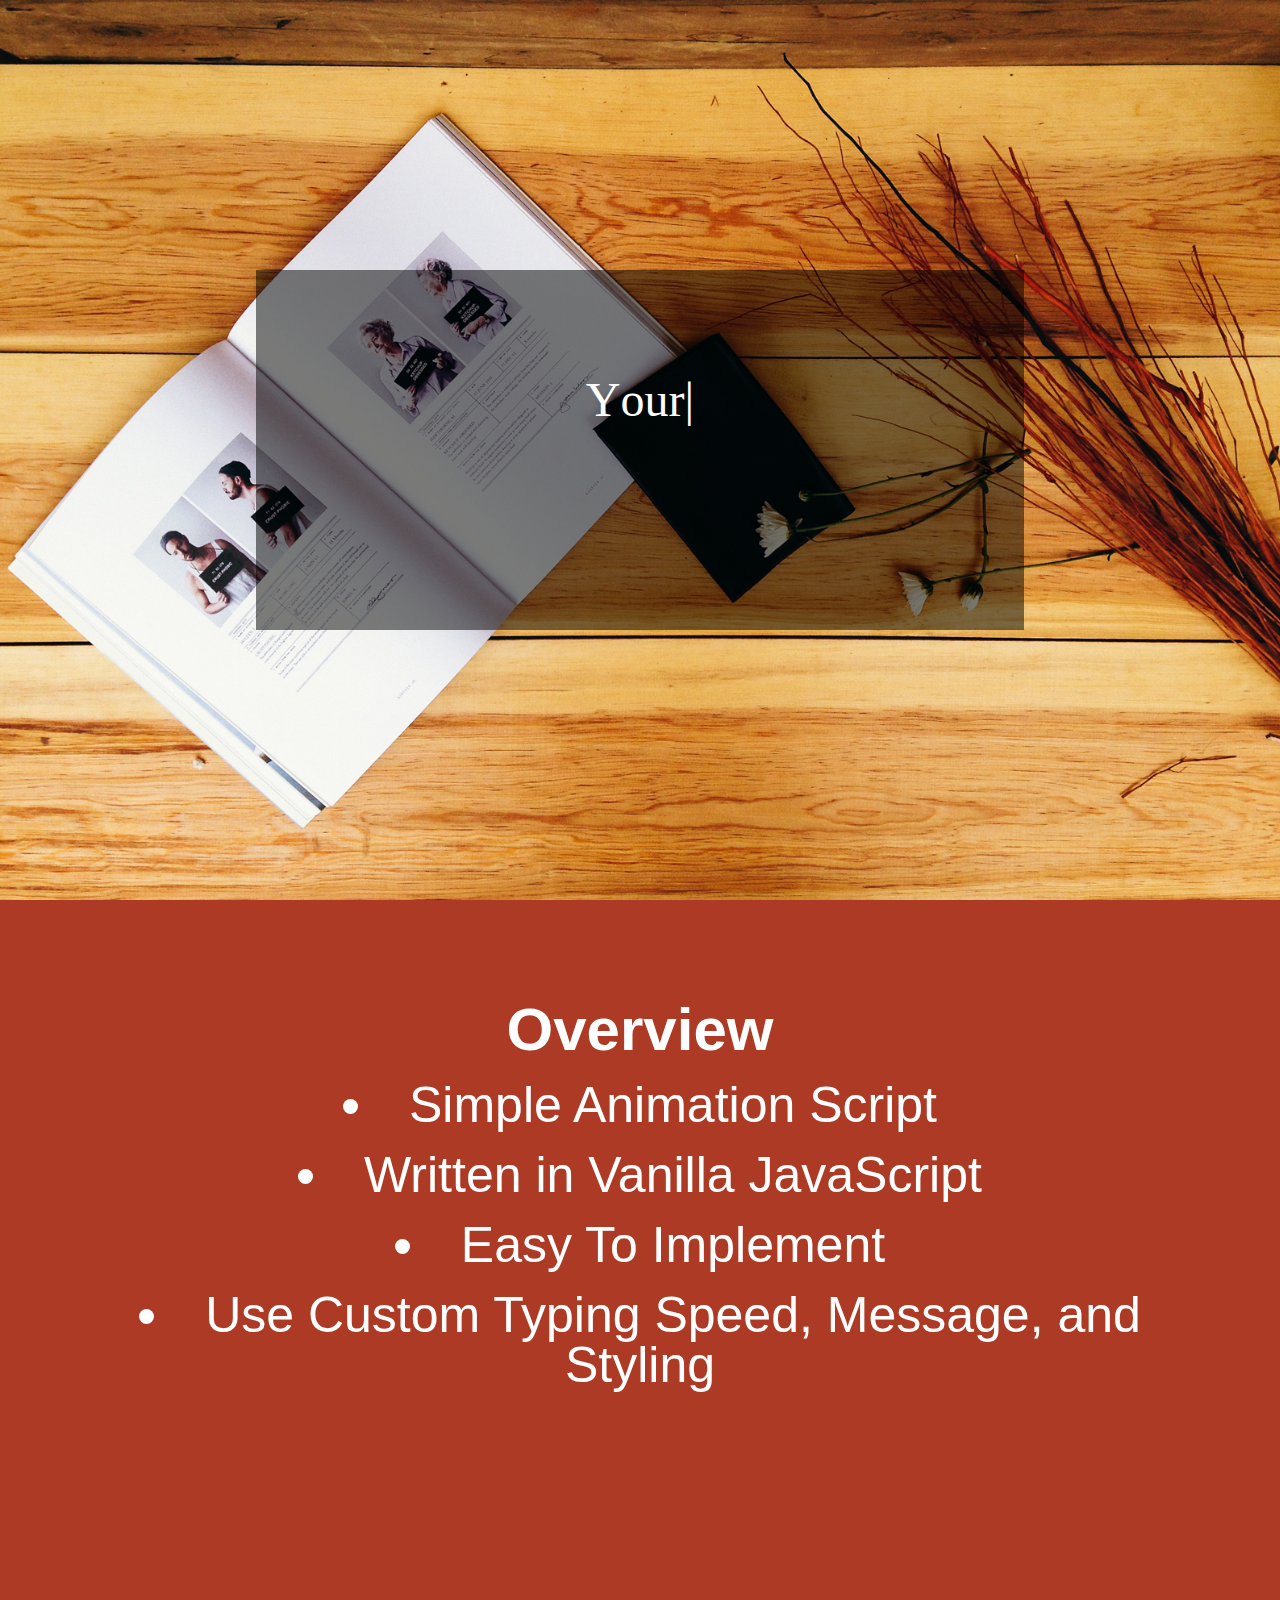
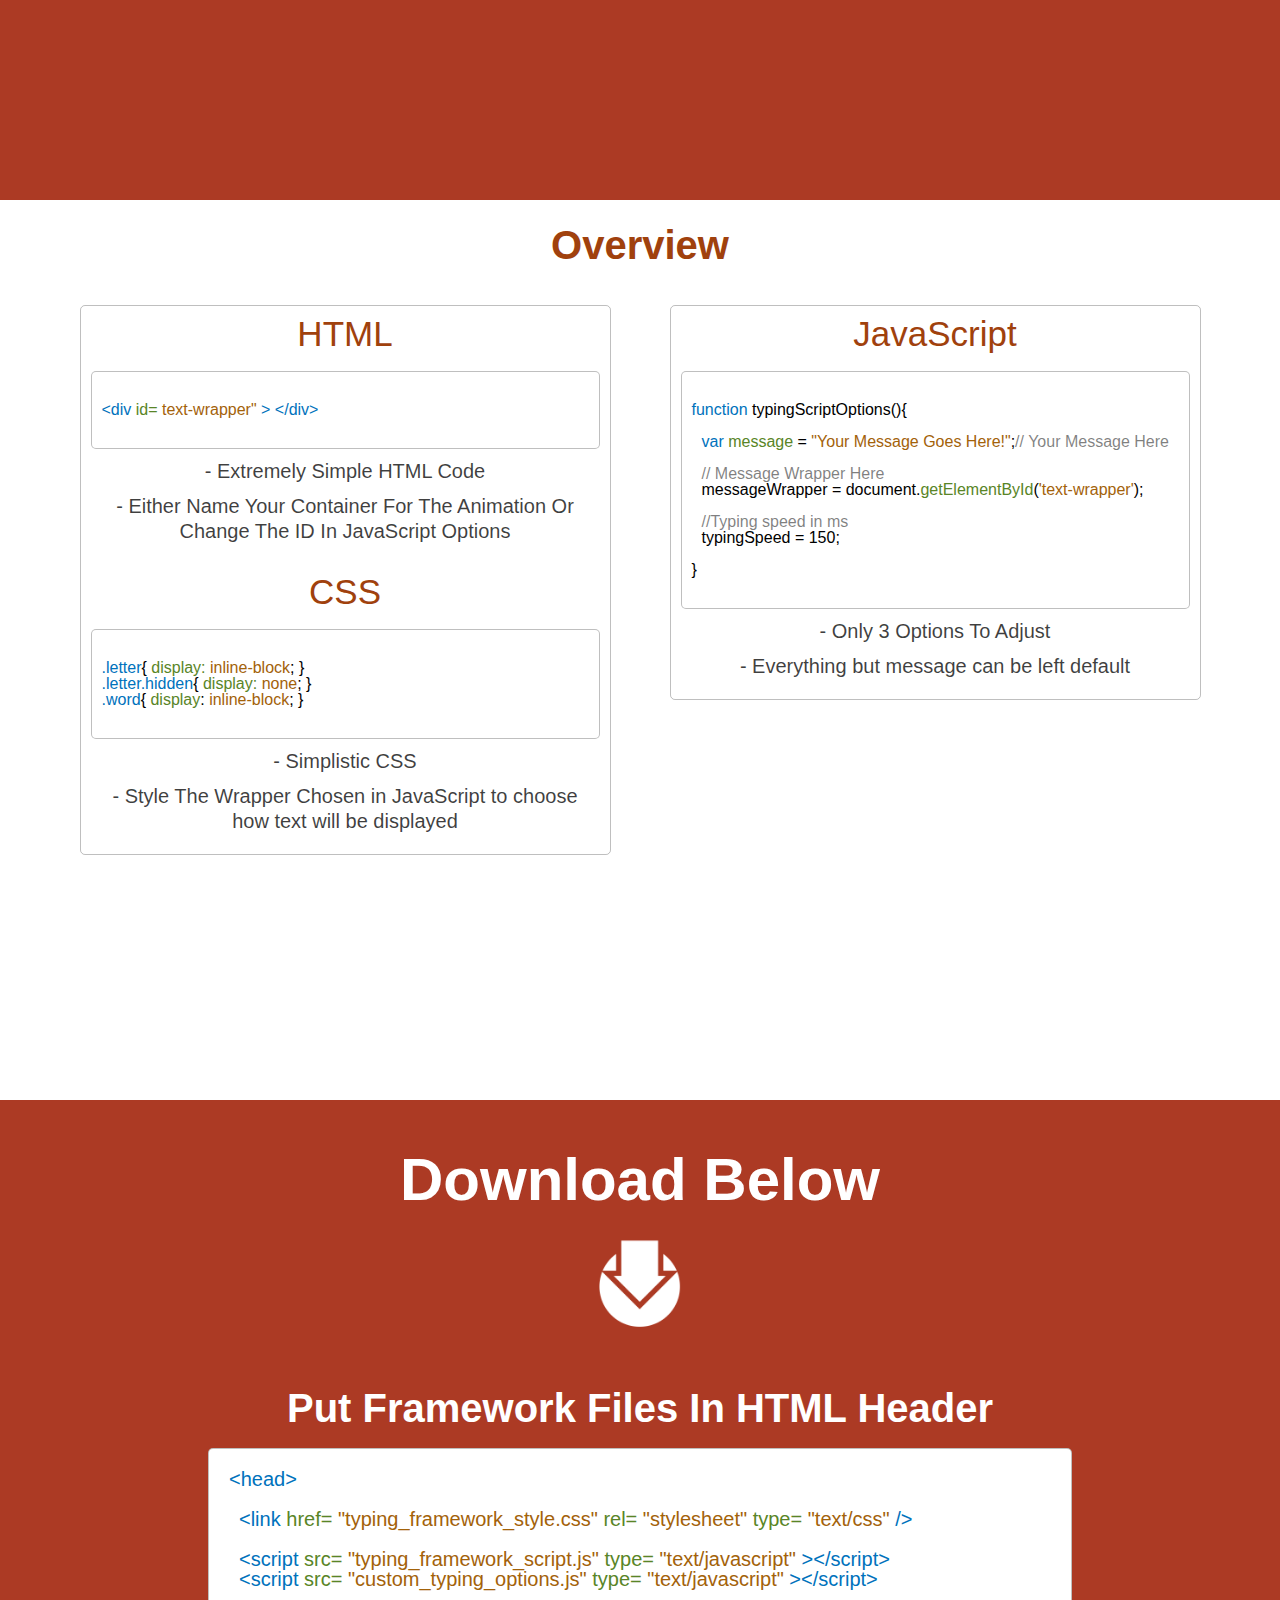
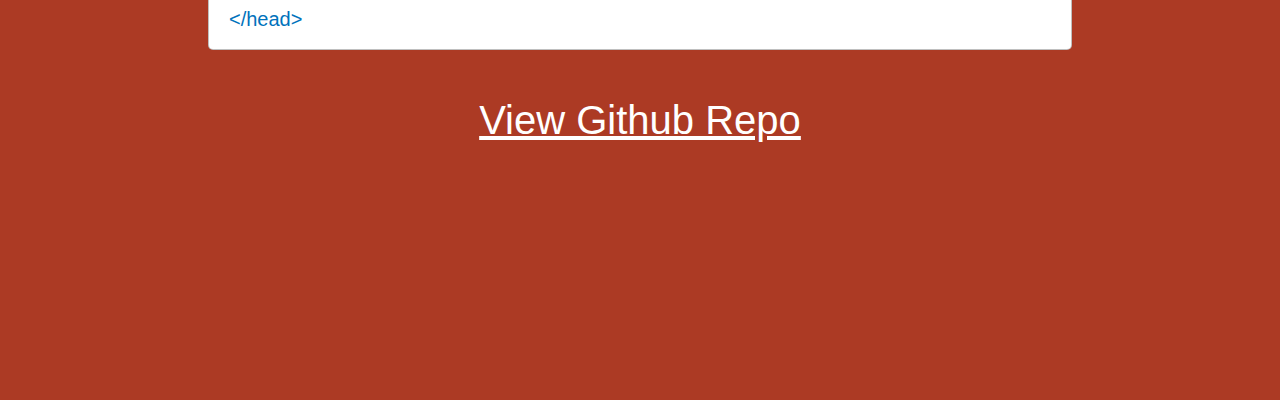
<file: typing_animation_framework/typing_animation.html>
<html>
<head>
     <title>Typing Animation Framework</title>
     <link href="css/reset.css" rel="stylesheet" type="text/css" />
     <link href="css/typing_framework_style.css" rel="stylesheet" type="text/css" />
     <link href="css/type_test_style.css" rel="stylesheet" type="text/css" />
     <script src="js/custom_typing_options.js" type="text/javascript"></script>
     <script src="js/typing_framework_script.js" type="text/javascript"></script>
     <script src="js/typing_details_script.js" type="text/javascript"></script>
</head>
<body class="page-body" onload="pageLoad()"> 
<div id="go-to-top" class="is-hidden" onclick="goToTop()">^</div>
<div id="wrap" class="wrapper s-one">
       <div class="section" id="section-one">
              <div id="s-one-next" class="next-button is-hidden is-disabled" onclick="moveToPg(2)">
                     <div class="text">Learn More</div>
              </div>
              <div id="text-wrapper">
              </div>
       </div>
       <div class="section" id="section-two">
              <div id="s-two-next" class="next-button is-hidden" onclick="moveToPg(3)">
                     <div class="text">View the Code</div>
              </div>
              <div class="content-wrap fade-in" id="c-wrap-two">
                     <h1>Overview</h1>
                     <ul>
                            <li>Simple Animation Script</li>
                            <li>Written in Vanilla JavaScript</li>
                            <li>Easy To Implement</li>
                            <li>Use Custom Typing Speed, Message, and Styling</li>
                     </ul>
              </div>
       </div>
       <div class="section" id="section-three">
              <div id="s-three-next" class="next-button is-hidden" onclick="moveToPg(4)">
                     <div class="text">How To Use It</div>
              </div>
               <div class="content-wrap" id="c-wrap-three">
                      <h2>Overview</h2>
                      <div class="quarter">
                            <div class="q-title">HTML</div>
                                   <div class="code-wrapper">
                                          <span class="blue">&lt;div</span>
                                          <span class="green">id=</span>
                                          <span class="ora">text-wrapper"</span>
                                          <span class="blue">&gt;   &lt;/div&gt;</span>
                                   </div>
                             <p>- Extremely Simple HTML Code</p>
                             <p>- Either Name Your Container For The Animation Or Change The ID In JavaScript Options</p>
                             <div class="q-title" style="margin-top:30px;">CSS</div>
                             <div class="code-wrapper">
                                   <span class="blue">.letter</span>{
                                   <span class="green">display:</span>
                                   <span class="ora"> inline-block</span>; }<br>
                                   <span class="blue">.letter.hidden</span>{
                                   <span class="green">display:</span>
                                   <span class="ora"> none</span>; }<br>
                                   <span class="blue">.word</span>{
                                   <span class="green">display</span>: 
                                   <span class="ora">inline-block</span>; }
                     
                             </div>
                              <p>- Simplistic CSS</p>
                             <p>- Style The Wrapper Chosen in JavaScript to choose how text will be displayed</p>
                      </div>
                      <div class="quarter">
                            <div class="q-title">JavaScript</div>
                             <div class="code-wrapper">
                                   <span class="blue">function</span> typingScriptOptions(){
                                    <br><br><div class="indent">
                                          <span class="blue">var </span><span class="green">message </span>= <span class="ora">"Your Message Goes Here!"</span>;<span class="comment">// Your Message Here</span> 
                                    </div>
                                    </br>
                                    <div class="indent"><span class="comment"> // Message Wrapper Here</span></div>
                                    <div class="indent">
                                           messageWrapper = document.<span class="green">getElementById</span>(<span class="ora">'text-wrapper'</span>);
                                    </div>
                                   <br>
                                   <div class="indent"><span class="comment">//Typing speed in ms</span></div>
                                    <div class='indent'>
                                          typingSpeed = 150; 
                                    </div><br>
                                   }
                             </div>
                            <p>- Only 3 Options To Adjust</p>
                            <p>- Everything but message can be left default</p>
                      </div>
                     
              </div>
       </div>
       <div class="section" id="section-four">
              <div class="content-wrap" id="c-wrap-four">
                     <h1>Download Below</h1>
                     <div class="download-button">
                            <a href="downloads/framework.zip" download></a>
                     </div><br>
                     <h2>Put Framework Files In HTML Header</h2>
                     <div style="width:80%; min-height:20px; margin:auto;">
                            <div class="code-wrapper">
                                   <span class="blue">&lt;head&gt;</span><br><br>
                                   <div class="indent">
                                          <span class="blue">&lt;link</span>
                                          <span class="green">href=</span>
                                          <span class="ora">"typing_framework_style.css" </span>
                                          <span class="green">rel=</span>
                                          <span class="ora">"stylesheet" </span>
                                          <span class="green">type=</span>
                                          <span class="ora">"text/css"</span>
                                          <span class="blue"> /&gt;</span>
                                   </div><br>
                                   <div class="indent">
                                          <span class="blue">&lt;script </span>
                                          <span class="green">src=</span>
                                          <span class="ora">"typing_framework_script.js"</span>
                                          <span class="green">type=</span>
                                          <span class="ora">"text/javascript"</span>
                                          <span class="blue">&gt;&lt;/script&gt;</span>
                                   </div>
                                   <div class="indent">
                                          <span class="blue">&lt;script </span>
                                          <span class="green">src=</span>
                                          <span class="ora">"custom_typing_options.js"</span>
                                          <span class="green">type=</span>
                                          <span class="ora">"text/javascript"</span>
                                          <span class="blue">&gt;&lt;/script&gt;</span>
                                   </div><br>
                                    <span class="blue">&lt;/head&gt;</span>
                            </div>
                     </div><br>
                     <h2><a href="https://github.com/dominikdev/type_animation">View Github Repo</a></h2>
              </div>
       </div>
</div>


</body>
</html>
</file>
<file: css/twelve_grid.css>
* {
  -moz-box-sizing: border-box;
  -webkit-box-sizing: border-box;
  box-sizing: border-box; }

.container {
  margin: 0 auto;
  width: 90%;
  padding-bottom: 150px;
  overflow: auto; }

.container-full {
  margin: 0 auto;
  width: 100%;
  overflow: auto; }

.pg-head {
  font-size: 24px;
  font-weight: 800;
  margin-bottom: 20px; }

.bw-xs-1, .bw-xs-2, .bw-xs-3, .bw-xs-4, .bw-xs-5, .bw-xs-6, .bw-xs-7, .bw-xs-8, .bw-xs-9, .bw-xs-10, .bw-xs-11, .bw-xs-12, .bw-sm-1, .bw-sm-2, .bw-sm-3, .bw-sm-4, .bw-sm-5, .bw-sm-6, .bw-sm-7, .bw-sm-8, .bw-sm-9, .bw-sm-10, .bw-sm-11, .bw-sm-12, .bw-md-1, .bw-md-2, .bw-md-3, .bw-md-4, .bw-md-5, .bw-md-6, .bw-md-7, .bw-md-8, .bw-md-9, .bw-md-10, .bw-md-11, .bw-md-12, .bw-lg-1, .bw-lg-2, .bw-lg-3, .bw-lg-4, .bw-lg-5, .bw-lg-6, .bw-lg-7, .bw-lg-8, .bw-lg-9, .bw-lg-10, .bw-lg-11, .bw-lg-12a {
  float: left;
  padding-left: 0.5em;
  padding-right: 0.5em; }

.bw-sm-1, .bw-sm-2, .bw-sm-3, .bw-sm-4, .bw-sm-5, .bw-sm-6, .bw-sm-7, .bw-sm-8, .bw-sm-9, .bw-sm-10, .bw-sm-11, .bw-sm-12, .bw-md-1, .bw-md-2, .bw-md-3, .bw-md-4, .bw-md-5, .bw-md-6, .bw-md-7, .bw-md-8, .bw-md-9, .bw-md-10, .bw-md-11, .bw-md-12, .bw-lg-1, .bw-lg-2, .bw-lg-3, .bw-lg-4, .bw-lg-5, .bw-lg-6, .bw-lg-7, .bw-lg-8, .bw-lg-9, .bw-lg-10, .bw-lg-11, .bw-lg-12 {
  width: 100%; }

.opp {
  float: right; }

div.bw-xs-12 {
  width: 100%; }
div.bw-xs-11 {
  width: 91.6666666667%; }
div.bw-xs-10 {
  width: 83.3333333333%; }
div.bw-xs-9 {
  width: 75%; }
div.bw-xs-8 {
  width: 66.6666666667%; }
div.bw-xs-7 {
  width: 58.33333333333%; }
div.bw-xs-6 {
  width: 50%; }
div.bw-xs-5 {
  width: 41.6666666667%; }
div.bw-xs-4 {
  width: 33.3333333333%; }
div.bw-xs-3 {
  width: 25%; }
div.bw-xs-2 {
  width: 16.6666666667%; }
div.bw-xs-1 {
  width: 8.33333333333%; }
div.bw-xs-offset-12 {
  margin-left: 100%; }
div.bw-xs-offset-11 {
  margin-left: 91.6666666667%; }
div.bw-xs-offset-10 {
  margin-left: 83.3333333333%; }
div.bw-xs-offset-9 {
  margin-left: 75%; }
div.bw-xs-offset-8 {
  margin-left: 66.6666666667%; }
div.bw-xs-offset-7 {
  margin-left: 58.33333333333%; }
div.bw-xs-offset-6 {
  margin-left: 50%; }
div.bw-xs-offset-5 {
  margin-left: 41.6666666667%; }
div.bw-xs-offset-4 {
  margin-left: 33.3333333333%; }
div.bw-xs-offset-3 {
  margin-left: 25%; }
div.bw-xs-offset-2 {
  margin-left: 16.6666666667%; }
div.bw-xs-offset-1 {
  margin-left: 8.33333333333%; }

@media (min-width: 768px) {
  div.bw-sm-12 {
    width: 100%; }
  div.bw-sm-11 {
    width: 91.6666666667%; }
  div.bw-sm-10 {
    width: 83.3333333333%; }
  div.bw-sm-9 {
    width: 75%; }
  div.bw-sm-8 {
    width: 66.6666666667%; }
  div.bw-sm-7 {
    width: 58.33333333333%; }
  div.bw-sm-6 {
    width: 50%; }
  div.bw-sm-5 {
    width: 41.6666666667%; }
  div.bw-sm-4 {
    width: 33.3333333333%; }
  div.bw-sm-3 {
    width: 25%; }
  div.bw-sm-2 {
    width: 16.6666666667%; }
  div.bw-sm-1 {
    width: 8.33333333333%; }
  div.bw-sm-offset-12 {
    margin-left: 100%; }
  div.bw-sm-offset-11 {
    margin-left: 91.6666666667%; }
  div.bw-sm-offset-10 {
    margin-left: 83.3333333333%; }
  div.bw-sm-offset-9 {
    margin-left: 75%; }
  div.bw-sm-offset-8 {
    margin-left: 66.6666666667%; }
  div.bw-sm-offset-7 {
    margin-left: 58.33333333333%; }
  div.bw-sm-offset-6 {
    margin-left: 50%; }
  div.bw-sm-offset-5 {
    margin-left: 41.6666666667%; }
  div.bw-sm-offset-4 {
    margin-left: 33.3333333333%; }
  div.bw-sm-offset-3 {
    margin-left: 25%; }
  div.bw-sm-offset-2 {
    margin-left: 16.6666666667%; }
  div.bw-sm-offset-1 {
    margin-left: 8.33333333333%; } }
@media (min-width: 992px) {
  div.bw-md-12 {
    width: 100%; }
  div.bw-md-11 {
    width: 91.6666666667%; }
  div.bw-md-10 {
    width: 83.3333333333%; }
  div.bw-md-9 {
    width: 75%; }
  div.bw-md-8 {
    width: 66.6666666667%; }
  div.bw-md-7 {
    width: 58.33333333333%; }
  div.bw-md-6 {
    width: 50%; }
  div.bw-md-5 {
    width: 41.6666666667%; }
  div.bw-md-4 {
    width: 33.3333333333%; }
  div.bw-md-3 {
    width: 25%; }
  div.bw-md-2 {
    width: 16.6666666667%; }
  div.bw-md-1 {
    width: 8.33333333333%; }
  div.bw-md-offset-12 {
    margin-left: 100%; }
  div.bw-md-offset-11 {
    margin-left: 91.6666666667%; }
  div.bw-md-offset-10 {
    margin-left: 83.3333333333%; }
  div.bw-md-offset-9 {
    margin-left: 75%; }
  div.bw-md-offset-8 {
    margin-left: 66.6666666667%; }
  div.bw-md-offset-7 {
    margin-left: 58.33333333333%; }
  div.bw-md-offset-6 {
    margin-left: 50%; }
  div.bw-md-offset-5 {
    margin-left: 41.6666666667%; }
  div.bw-md-offset-4 {
    margin-left: 33.3333333333%; }
  div.bw-md-offset-3 {
    margin-left: 25%; }
  div.bw-md-offset-2 {
    margin-left: 16.6666666667%; }
  div.bw-md-offset-1 {
    margin-left: 8.33333333333%; } }
@media (min-width: 1200px) {
  div.bw-lg-12 {
    width: 100%; }
  div.bw-lg-11 {
    width: 91.6666666667%; }
  div.bw-lg-10 {
    width: 83.3333333333%; }
  div.bw-lg-9 {
    width: 75%; }
  div.bw-lg-8 {
    width: 66.6666666667%; }
  div.bw-lg-7 {
    width: 58.33333333333%; }
  div.bw-lg-6 {
    width: 50%; }
  div.bw-lg-5 {
    width: 41.6666666667%; }
  div.bw-lg-4 {
    width: 33.3333333333%; }
  div.bw-lg-3 {
    width: 25%; }
  div.bw-lg-2 {
    width: 16.6666666667%; }
  div.bw-lg-1 {
    width: 8.33333333333%; }
  div.bw-lg-offset-12 {
    margin-left: 100%; }
  div.bw-lg-offset-11 {
    margin-left: 91.6666666667%; }
  div.bw-lg-offset-10 {
    margin-left: 83.3333333333%; }
  div.bw-lg-offset-9 {
    margin-left: 75%; }
  div.bw-lg-offset-8 {
    margin-left: 66.6666666667%; }
  div.bw-lg-offset-7 {
    margin-left: 58.33333333333%; }
  div.bw-lg-offset-6 {
    margin-left: 50%; }
  div.bw-lg-offset-5 {
    margin-left: 41.6666666667%; }
  div.bw-lg-offset-4 {
    margin-left: 33.3333333333%; }
  div.bw-lg-offset-3 {
    margin-left: 25%; }
  div.bw-lg-offset-2 {
    margin-left: 16.6666666667%; }
  div.bw-lg-offset-1 {
    margin-left: 8.33333333333%; } }

/*# sourceMappingURL=twelve_grid.css.map */
</file>
<file: css/hpstyle.css>
@import url(../myfont/stylesheet.css);
@import url(icons.css);
.wrapper {
  width: 100%;
  background-color: rgba(0,0,0,0.5); }
  /*background-color: rgba(49,103,161,0.88); }*/

.top {
  height: 500px;
  width: 100%;
  background: url(../img/topimg.jpg) no-repeat center; }

.nav-bar {
  width: 100%;
  height: 100px;
  background-color: #252222; }
  .nav-bar .inner-nav {
    height: 100px;
    max-width: 1000px;
    margin: auto;
    position: relative; }
    .nav-bar .inner-nav .logo {
      position: relative;
      height: 70px;
      left: 50px;
      top: 15px; }
    .nav-bar .inner-nav .navigation {
      position: absolute;
      top: 20px;
      right: 350px;
      height: 60px; }
    .nav-bar .inner-nav .out-nav {
      list-style: none;
      font-family: "source_sans_proextralight";
      padding-top: 32px;
      float: right;
      margin-right: 30px; }
      .nav-bar .inner-nav .out-nav li {
        display: inline;
        font-size: 20px;
        margin: 10px;
        line-height: 40px;
        top: 0px;
        -webkit-transition: all 0.5s ease;
        -moz-transition: all 0.5s ease;
        -ms-transition: all 0.5s ease;
        transition: all 0.5s ease;
        position: relative; }
        .nav-bar .inner-nav .out-nav li:hover {
          position: relative;
          top: -4px; }
        .nav-bar .inner-nav .out-nav li:active {
          opacity: 0.5; }
        .nav-bar .inner-nav .out-nav li a {
          color: white;
          text-decoration: none; }
    .nav-bar .inner-nav .navico {
      position: absolute;
      height: 34px;
      width: 90px;
      top: 34px;
      cursor: pointer;
      background-color: rgba(37, 34, 34, 0); }
      .nav-bar .inner-nav .navico:hover {
        background-color: rgba(37, 34, 34, 0.4); }
      .nav-bar .inner-nav .navico:nth-of-type(1) {
        left: 346px; }
      .nav-bar .inner-nav .navico:nth-of-type(2) {
        left: 442px;
        width: 73px; }
      .nav-bar .inner-nav .navico:nth-of-type(3) {
        left: 522px;
        width: 38px; }
      .nav-bar .inner-nav .navico:nth-of-type(4) {
        left: 566px;
        width: 83px; }
    .nav-bar .inner-nav .social-icon {
      height: 40px;
      width: 40px;
      display: inline-block;
      position: relative;
      top: 30px;
      background-size: 40px 40px;
      -webkit-transition: all 0.5s ease;
      -moz-transition: all 0.5s ease;
      -ms-transition: all 0.5s ease;
      transition: all 0.5s ease; }
      .nav-bar .inner-nav .social-icon:hover {
        opacity: 0.6; }
      .nav-bar .inner-nav .social-icon:active {
        opacity: 0.2; }
      .nav-bar .inner-nav .social-icon.linkedin {
        background-image: url(../img/lnicon.png); }
      .nav-bar .inner-nav .social-icon.facebook {
        background-image: url(../img/fbicon.png); }
      .nav-bar .inner-nav .social-icon.twitter {
        background-image: url(../img/twicon.png); }

.content {
  width: 100%;
  padding-bottom: 20px;
  overflow: auto; }
  .content .head {
    width: 100%;
    margin: auto;
    text-align: center;
    padding-top: 50px;
    margin-bottom: 35px; }
    .content .head h5 {
      font-family: "source_sans_proextralight";
      font-size: 60px;
      text-transform: uppercase;
      color: white;
      letter-spacing: 1px; }
    .content .head h4 {
      font-family: "source_sans_proregular";
      color: white;
      font-size: 34px; }
      .content .head h4 span.light {
        font-family: "source_sans_proextralight";
        padding: 5px; }
    .content .head img {
      width: 90%;
      max-width: 450px; }
  .content .project-wrapper .proj-item {
    margin: 0;
    padding: 5px;
    margin-bottom: 30px;
    position: relative;
    overflow: hidden; }
    .content .project-wrapper .proj-item h5 {
      font-size: 25px;
      font-family: "source_sans_proextralight";
      text-align: center;
      line-height: 30px;
      margin-bottom: 5px;
      color: white; }
      .content .project-wrapper .proj-item h5 span {
        color: white; }
    .content .project-wrapper .proj-item .img-wrap {
      width: 100%;
      text-align: center; }
      .content .project-wrapper .proj-item .img-wrap img {
        width: 100%;
        text-align: center; }
      .content .project-wrapper .proj-item .img-wrap.opt2 {
        max-height: 400px; }
        .content .project-wrapper .proj-item .img-wrap.opt2 img {
          height: 100%;
          width: auto; }
    .content .project-wrapper .proj-item .proj-link {
      display: block;
      width: 40%;
      margin-left: 5%;
      margin-top: 15px;
      float: left;
      cursor: pointer;
      color: white;
      text-align: center;
      font-family: "source_sans_prolight";
      letter-spacing: 1px;
      font-weight: 100;
      padding: 10px 0px;
      border-radius: 5px;
      transition: all 0.5s ease;
      text-decoration: none;
      text-shadow: 1px 1px 3px rgba(0, 0, 0, 0.5); }
      .content .project-wrapper .proj-item .proj-link:hover {
        opacity: 0.5; }
      .content .project-wrapper .proj-item .proj-link img {
        width: 50%;
        margin-left: 25%;
        display: block;
        margin-bottom: 10px; }
      .content .project-wrapper .proj-item .proj-link div.icono-tag, .content .project-wrapper .proj-item .proj-link div.icono-terminal {
        display: block;
        margin: auto;
        margin-bottom: 10px;
        transition: all 0.5s ease;
        -webkit-transition: all 0.5 ease; }
  .content #footer h5 {
    text-align: center;
    font-family: "source_sans_proextralight";
    font-size: 22px;
    line-height: 60px;
    margin-top: 30px;
    height: auto;
    color: white;
    border-top: 2px solid rgba(255, 255, 255, 0.2); }
    .content #footer h5 .heavy {
      font-family: "source_sans_prosemibold";
      margin: 0px 10px; }
    .content #footer h5 a {
      color: white;
      text-decoration: none;
      -webkit-transition: all 0.5 ease;
      -moz-transition: all 0.5 ease;
      -ms-transition: all 0.5 ease;
      transition: all 0.5 ease; }
      .content #footer h5 a:hover {
        color: rgba(255, 255, 255, 0.5); }
      .content #footer h5 a:active {
        color: rgba(255, 255, 255, 0.25); }

/*# sourceMappingURL=hpstyle.css.map */
</file>
<file: bitcoin_pricing_app/bitcoin_pricing_app/css/responsive_ten_grid.css>
*{
  -moz-box-sizing: border-box;
  -webkit-box-sizing: border-box;
  box-sizing: border-box;
}
@media (min-width: 640px) {
         .box-wrapper {
              float: left;
              padding-left: 1em;
              padding-right: 1em;
       }

       .box-wrapper.ten{   width:100%;}
       .box-wrapper.nine{   width:90%;}
       .box-wrapper.eight{   width:80%;}
       .box-wrapper.seven{   width:70%;}
       .box-wrapper.six{   width:60%;}
       .box-wrapper.five{   width:50%;}
       .box-wrapper.four{   width:40%;}
       .box-wrapper.three{   width:30%;}
       .box-wrapper.two{   width:20%;}
       .box-wrapper.one{   width:10%;}
       .box-wrapper.opp{    float:right;}


}
.box-wrapper{       margin-bottom:30px;}
       
.box-wrapper span{   display:block;}
       
.box-wrapper span img{      width:100%;}
       
.container {
       margin: 0 auto;
       width: 90%;
       padding-bottom: 150px;
       overflow: auto;
}
</file>
<file: bitcoin_pricing_app/bitcoin_pricing_app/css/bitcoin_pricing_style.css>
body{
       font-family: Calibri,Candara,Segoe,"Segoe UI",Optima,Arial,sans-serif;
}
@media (min-width: 640px) {
       .content-area {
              width:25% !important;
              height: 100% !important;
              float:left;
              overflow:visible !important;
       }
       .nav-bar{      
              height:5% !important;
              background-color:#f7c800 !important;
       }

       .top-of-nav {
              height:100% !important;
       }
       #content-area-wrapper {
              height: 95% !important;
              overflow: visible;
       }
       .hide-mob{
              display: none;
       }
       .content-wrapper-outer {
              height:95% !important;
              overflow: visible !important;
       }
}
.iphone{
       width:320px;
       height:568px;
       margin:auto;
       margin-top: 0px;
       overflow: hidden;
       
}


.nav-item{
       width:25%;
       height: 37.5%;
       margin-top: 10px;
       float:left;

       background-size: 30px 30px;
       background-repeat: no-repeat;
       background-position: center;
       background-position: center;
       
       cursor:pointer;
       opacity: 1;
       transition:all 0.5s ease;
}
.nav-item:hover{
       opacity: 0.5;
}

#nav-home.active{    background-image: url('../images/icons/home_icon_yellow.png');}
#nav-pricing.active{    background-image: url('../images/icons/data_icon_yellow.png');}
#nav-wallet.active{    background-image: url('../images/icons/money_icon_yellow.png');}
#nav-news.active{    background-image: url('../images/icons/news_icon_yellow.png');}

#nav-home{    background-image: url('../images/icons/home_icon.png');}
#nav-pricing{    background-image: url('../images/icons/data_icon.png');}
#nav-wallet{    background-image: url('../images/icons/money_icon.png');}
#nav-news{    background-image: url('../images/icons/news_icon.png');}

.nav-bar{      
       height:15%;
       background-color:#4c4f54;
       width:100%;
}

.top-of-nav {
       height:37.5%;
       width:100%;
       background-color:#f7c800;
       
       font-family: Calibri,Candara,Segoe,"Segoe UI",Optima,Arial,sans-serif;
       color:white;
       text-align: center;
       font-size:22px;
       font-weight: 700;
       padding-top: 4px;
       text-shadow: 1px 1px 1px rgba(150, 150, 150, 1);
       
}
.top-of-nav span{
       font-weight: 400;
}

.content-area {
       width:100%;
       height:25%;

       float:left;
       padding:10px 20px;
       overflow-y: scroll;
}

.graph-wrapper {      

       background-color: #f7c800;
       height:250px;
       width:100%;
       margin: auto;
       border-top-left-radius: 5px;
       border-top-right-radius: 5px;
       overflow: hidden;
       position: relative;
       border: 1px solid #cccccc;
       border-bottom: none;
       
}

.graph-week .day {
       width:12%;
       height:100%;
       float:left;
       margin-left: 1%;
       margin-right: 1%;
       
       background-color:rgba(0,0,0,0.1);
}
.graph-week .day:first-of-type{
       margin-left: 2%;
}
.graph-week .day:last-of-type{
       margin-right: 2%;
}

#graph-canvas {
       height:250px;
       width:100%;
       padding: 20px 0px;
}

#pricing-content {
       padding-top:10px;

}

#high-price {
       position: absolute;
       text-shadow: 1px 1px 1px rgba(150, 150, 150, 1);
       /*font-family: 'Droid Serif', serif;*/
       color:white;
       top:5px;
       left:10px;
       
}
#low-price {
       position: absolute;
       text-shadow: 1px 1px 1px rgba(150, 150, 150, 1);
       /*font-family: 'Droid Serif', serif;*/
       color:white;
       bottom:5px;
       left:10px;
       
}

#news-content {


}

#home-content {

}

#wallet-content {

}


#content-area-wrapper {
       width:100%;
       height: 400%;
       position:relative;
       top:0;
       transition: all 1s ease;
       margin-top: 0px;
}
#content-area-wrapper.slide-one{   top:0px;}
#content-area-wrapper.slide-two{   top:-100%;}
#content-area-wrapper.slide-three{   top:-200%;}
#content-area-wrapper.slide-four{   top:-300%;}


.content-wrapper-outer {
       height:85%;
       width:100%;
       position: relative;
       overflow: hidden;
}

.iphone-wrapper {
       width:324px;
       height:572px;
       margin: auto;
       border:2px solid rgba(0,0,0,0.5);
}

.content-title {
       font-size:30px;
       font-family: Calibri,Candara,Segoe,"Segoe UI",Optima,Arial,sans-serif;
       /*font-family: "Century Gothic",CenturyGothic,AppleGothic,sans-serif;*/
       border-bottom:2px solid #f7c800;
       line-height: 35px;
       margin-bottom: 10px;
}

.news-item-image {
       width:100%;
       height: 75px;
       overflow: hidden;
       border:2px solid #f7c800;
}
.news-item-image img{
       width:100%;
       
}

.news-item-content {
       font-family: Calibri,Candara,Segoe,"Segoe UI",Optima,Arial,sans-serif;
       
}
.news-item-content p{
       font-size:14px;
       font-weight: 100;
       line-height: 20px;
}
.news-item-content h1{
       font-family: Cambria,Georgia,serif;
       font-size:25px;
       font-weight:900;
       line-height: 35px;
       
}

.news-item-wrapper {
       margin: 10px auto;
}

.footer {
       width:90%;
       margin: auto;
       height:10%;
       border-top:2px solid #f7c800;
       
       color:#f7c800;
       text-align: center;
       font-size:45px;
       font-weight: 700;
       padding-top: 5px;

}
.footer span{
       font-weight: 400;
}

.h-first-row {
       width:100%;
       height:75px;
}

.fr-left {
       width:30%;
       height:100%;
       float: left;
}

.fr-prices {
       width: 100%;
       height: 50%;
       float: left;
       padding-top:2px;
       text-align: right;
       color:#4c4f54;
       font-weight:900;
       padding-right:8px;
       border-right: 2px solid #4c4f54;
}
.fr-prices span{
       font-weight: 100;
}

.fr-right {
       width: 65%;
       height: 100%;
       float: right;
       padding: 10px;
       padding-left: 20px;
       font-size:20px;
       background-color:#f7c800;
       color:#4c4f54;
       font-family: Calibri,Candara,Segoe,"Segoe UI",Optima,Arial,sans-serif;
       border-radius: 5px;
       font-weight: 100;

}
.fr-right .current-price{
       font-size:35px;
       font-weight: 900;
       color:white;
       text-shadow: 1px 1px 1px rgba(150, 150, 150, 1);
}

.home-first-row {
       width:100%;
       height: 70px;
       margin: auto;
       border-bottom:2px solid #f7c800;
       overflow: auto;
}
.home-first-row span:first-of-type{
       font-size:25px;
       display: block;
       float: left;
       padding-top: 15px;
       width: 10%;
       text-align: center;
}
#home-price{
       font-size:55px;
       float: left;
       width:65%;
}

.change-wrapper {
       width: 25%;
       text-align: center;
       float: left;
       font-size: 25px;
}
.up-icon{
       color:rgba(39, 174, 96,1.0);
       font-size: 50px;
       line-height: 12px;
       font-weight: 900;
       margin-bottom:12px;
}
.pos{color:rgba(39, 174, 96,1.0);}
.neg{color:rgba(192, 57, 43,1.0); }
.down-icon{
       color:rgba(192, 57, 43,1.0); 
       font-size: 50px;
       line-height: 10px;
       font-weight: 900;
}
.change-wrapper.up .down-icon{
       display: none;
}
.change-wrapper.up .up-icon{
       display: block;
}
.change-wrapper.down .down-icon{
       display: block;
}
.change-wrapper.down .up-icon{
       display: none;
}


#change-data {
       color: #4c4f54;
}

.content-subtitle {
       font-size:30px;
       font-family: Calibri,Candara,Segoe,"Segoe UI",Optima,Arial,sans-serif;
       line-height: 30px;
       margin-bottom: 10px;
       text-align: center;
       color: #4c4f54;
       font-weight: 100;
       width: 80%;
       margin: auto;
}

.home-price-details-wrapper {
       width: 100%;

       overflow: auto;
       padding:5px 0px;
       border-bottom:1px solid rgba(0,0,0,0.2);
}
.home-price-details-wrapper:last-of-type{
       border-bottom: none;
       padding-bottom: 20px;
}
.home-price-details-wrapper div{
       width: 50%;
       float:left;
       font-size: 18px;
}
.home-price-details-wrapper div:first-of-type {
       text-align: right;
       padding-right:10px;
       color: #4c4f54;
       font-weight:500;
}
.home-price-details-wrapper div:last-of-type {
       text-align: left;
       padding-left: 10px;
       font-weight: 100;
}

.wallet-amount-wrapper {
       width:90%;
       margin: auto;
       border:2px solid #f7c800;
       border-radius: 5px;
}
.wallet-amount-wrapper div:last-of-type{
       text-align: center;
       font-size:30px;
       padding-top:15px;
       padding-bottom: 15px;
       color:#4c4f54;
}
.wallet-amount-wrapper div:first-of-type{
       text-align: center;
       height:40px;
       background-color:#f7c800;
       font-size:30px;
       padding-top: 5px;
       font-family: Calibri,Candara,Segoe,"Segoe UI",Optima,Arial,sans-serif;
       font-weight: 900;
       color:#4c4f54;
       
}

.content-subtitle-two {

       font-size:16px;
       font-family: Calibri,Candara,Segoe,"Segoe UI",Optima,Arial,sans-serif;
       line-height: 20px;
       margin-bottom: 10px;
       text-align: center;
       color: #4c4f54;
       font-weight: 100;
       width: 80%;
       margin: auto;

}

.btc-address-wrapper {
       width:100%;
       margin:10px auto;
       padding:10px 5px;
       background-color:rgba(0,0,0,0.1);
       border:1px solid rgba(0,0,0,0.2);
       border-radius: 2px;
       font-size: 13px;
       text-align: center;
       
       
}

.purchase-input {
       width:90%;
       height:30px;
       margin:10px auto;
       display: block;
       border-radius:2px;
       outline: none;
       border: 1px solid rgba(0,0,0,0.2);
       background-color: rgba(0,0,0,0.05);
       
       font-size:22px;
       padding:4px 10px;
       color:#4c4f54;
       text-align: left;
       font-family: Calibri,Candara,Segoe,"Segoe UI",Optima,Arial,sans-serif;

}
.purchase-select{
       background-image:url('../images/arrow.png');
       background-size: 50px 25px;
       background-position: right center;
       background-repeat: no-repeat;
       background-origin: content-box;
       
       cursor: pointer;
       transition: all 0.5s ease;
}
.purchase-select:hover{
       background-image: url('../images/arrow_fade.png');
}

.purchase-select select {

       width:90%;
       height:30px;
       margin:10px auto;
       display: block;
       border-radius:2px;
       outline: none;
       border: 1px solid rgba(0,0,0,0.2);
       background-color: rgba(0,0,0,0.05);
       
       font-size:22px;
       font-family: Calibri,Candara,Segoe,"Segoe UI",Optima,Arial,sans-serif;
       padding:0px 10px;
       color:#4c4f54;
       text-align: left;
       -webkit-appearance: none;
       font-weight: 100;

}

.purchase-select option{
       color:blue;
}

input[type="submit"] {      
       
       -webkit-appearance: none;
       width: 50%;
       height: 30px;
       display: block;
       margin: 10px auto;
       
       border-radius:2px;
       outline: none;
       border: 1px solid rgba(0,0,0,0.2);
       background-color: #4c4f54;
       font-family: Calibri,Candara,Segoe,"Segoe UI",Optima,Arial,sans-serif;
       font-size:22px;
       padding:0px 10px;
       color:rgba(255,255,255,1.0);
       text-align: center;
       font-weight: 100;
       cursor: pointer;
       
       transition: all 0.5s ease;
}
input[type="submit"]:hover{
       color: #f7c800;
       font-size:20px;
       padding:0px 11px;
}

.graph-nav {
       height:27px;
       width:100%;
       overflow: auto;
       border-top:1px solid rgba(0,0,0,0.2);
}

.graph-nav-item {
       width:20%;
       margin: 0;
       height:26px;
       float: left;
       cursor: pointer;
       
       text-align: center;
       border-right: 1px solid rgba(0,0,0,0.2);
       background-color: rgba(0,0,0,0.05);
       font-size:16px;
       padding-top: 5px;
       transition:all 0.5s ease;
}
.graph-nav-item:last-of-type{
       border-right: none;
}

.graph-nav-wrapper {
       width: 100%;
       height: auto;
       padding-bottom: 0px;
       border: 1px solid rgba(0,0,0,0.2);
       background-color: rgba(0,0,0,0.05);
       
       border-bottom-left-radius: 5px;
       border-bottom-right-radius: 5px;
}

.arrow {
       width:20%;
       height:26px;
       margin-top: 2px;
    
       position: relative;
       overflow: hidden;
       cursor: pointer;
       
}
.arrow span{
       position: absolute;
       width:100%;
       height: 100%;
       text-align: center;
       
       font-size:60px;
       top:-20px;
       color:#4c4f54;
}
#left-arrow{
       float:left;
       border-right:1px solid rgba(0,0,0,0.2);
}
#right-arrow{
       float: right;
       border-left:1px solid rgba(0,0,0,0.2);
}

.graph-details {      
       overflow: auto;
       height: 30px;
       width: 100%;
}

.date-wrapper {
       font-size:12px;
       text-align: center;
       width:60%;
       float: left;
       padding-top:9px;
       height:30px;
       
       font-weight: 100;
       
}
#start-date,#end-date{
       background-color: rgba(0,0,0,0.05);
       border:1px solid rgba(0,0,0,0.2);
       padding: 2px 5px;
       border-radius:2px;

}

#graph-max {
       position: absolute;
       top:5px;
       left:5px;
       height:16px;
       width:100%;
       border-bottom: 1px solid black;

}

#graph-min {
       position: absolute;
       bottom:0px;
       left:5px;
       height:16px;
       width:100%;
       border-top:1px solid black;
}

.graph-nav-item.select {
       background-color:#f7c800;
}

.graph-details-wrapper {
       padding-top: 10px;
}
.gd-left,.gd-right{
       width: 50%;
       float: left;
}
.gd-left div{
       font-size:20px;
       text-align: right;
       line-height: 25px;
       color:rgba(0,0,0,0.5);
       text-transform: uppercase;
}
.gd-left span{
       color:rgba(0,0,0,1.0);
}


#gd-change-data {
       text-align: center;
       font-size:30px;
}

#gd-change-wrapper {
       text-align: center;
       padding-top:10px;
}
#gd-change-wrapper.up .down-icon{
       opacity: 0.0;
}
#gd-change-wrapper.down .up-icon{
       opacity: 0.0;
}
</file>
<file: bitcoin_pricing_app/css/responsive_ten_grid.css>
*{
  -moz-box-sizing: border-box;
  -webkit-box-sizing: border-box;
  box-sizing: border-box;
}
@media (min-width: 640px) {
         .box-wrapper {
              float: left;
              padding-left: 1em;
              padding-right: 1em;
       }

       .box-wrapper.ten{   width:100%;}
       .box-wrapper.nine{   width:90%;}
       .box-wrapper.eight{   width:80%;}
       .box-wrapper.seven{   width:70%;}
       .box-wrapper.six{   width:60%;}
       .box-wrapper.five{   width:50%;}
       .box-wrapper.four{   width:40%;}
       .box-wrapper.three{   width:30%;}
       .box-wrapper.two{   width:20%;}
       .box-wrapper.one{   width:10%;}
       .box-wrapper.opp{    float:right;}


}
.box-wrapper{       margin-bottom:30px;}
       
.box-wrapper span{   display:block;}
       
.box-wrapper span img{      width:100%;}
       
.container {
       margin: 0 auto;
       width: 90%;
       padding-bottom: 150px;
       overflow: auto;
}
</file>
<file: bitcoin_pricing_app/css/project_page_style.css>
#preview-wrapper-inner {
       height: 200%;
       width:100%;
       position: relative;
       transition: all 1s ease;
       
}
#preview-wrapper-inner.one{
       top:0;
}
#preview-wrapper-inner.two{
       top:-100%;
}
#preview-wrapper-outer {
       height: 100%;
       width:100%;
       overflow: hidden;
       position: relative;
}

#full-preview {
       width: 100%;
       height: 50%;
       overflow: scroll;
}
#full-preview iframe{
       height: 100%;
       width:100%;
}

.iphone{
       width:322px;
       height:570px;
       margin:auto;
       margin-top: 0px;
       overflow: hidden;
       border:1px solid rgba(0,0,0,0.5);
       background-color:white;
}

#mobile-preview{
       width: 100%;
       height: 50%;
       padding-top: 25px;
       background-color:rgba(0,0,0,0.25);
}

  .content-area-mob{
              width:25% !important;
              height: 100% !important;
              float:left;
              overflow:visible !important;
              padding:10px 20px;
              overflow-y: scroll;
       }
       .nav-bar-mob{      
              height:5% !important;
              background-color:#f7c800 !important;
       }

       .top-of-nav-mob{
              height:100% !important;
       }
       #content-area-wrapper-mob{
              height: 95% !important;
              overflow: visible;
              width:100%;
              position:relative;
              top:0;
              transition: all 1s ease;
              margin-top: 0px;
       }
       .hide-mob-mob{
              display: none;
       }
       .content-wrapper-outer-mob {
              height:95% !important;
              overflow: visible !important;
       }
.iphone iframe{
       height: 100%;
       width: 100%;
}

#mobile-preview-button {
       height: 100px;
       width:200px;
       background-color:rgba(0,0,0,0.8);
       color:white;
       border-top-left-radius: 10px;
       border-top-right-radius: 10px;
       position: absolute;
       z-index: 9999;
       bottom: 0;
       left: 50%;
       margin-left:-100px;
       cursor:pointer;
       
       font-family: Calibri,Candara,Segoe,"Segoe UI",Optima,Arial,sans-serif;
       text-align: center;
       font-size:30px;
       padding-top:20px;
       transition:all 1s ease;
       transition-delay: 1s;
}
#mobile-preview-button.hidden,#full-preview-button.hidden, #gh-repo-button.hidden{
       opacity: 0.0;
       cursor: default;
}

#full-preview-button {
       height: 100px;
       width:200px;
       background-color:rgba(0,0,0,0.8);
       color:white;
       border-bottom-left-radius: 10px;
       border-bottom-right-radius: 10px;
       position: absolute;
       z-index: 9999;
       top: 0;
       left: 20%;
       margin-left:-100px;
       cursor:pointer;
       
       font-family: Calibri,Candara,Segoe,"Segoe UI",Optima,Arial,sans-serif;
       text-align: center;
       font-size:30px;
       padding-top:20px;
       transition:all 1s ease;
       transition-delay: 1s;

}

#gh-repo-button {
     height: 100px;
     width:200px;
     background-color:rgba(0,0,0,0.8);
     color:white;
     border-top-right-radius: 10px;
     position: absolute;
     z-index: 9999;
     bottom: 0;
     left:0;
     margin-top:0px;
     cursor:pointer;

     font-family: Calibri,Candara,Segoe,"Segoe UI",Optima,Arial,sans-serif;
     text-align: center;
     font-size:30px;
     padding-top:20px;
     transition:all 1s ease;
     transition-delay: 1s;
}
#gh-repo-button a{
     color: inherit;
     text-decoration: none;
}
</file>
<file: mobile_preview/css/mobile_preview_style.css>
.wrapper {
       width: 90%;
       margin: auto;
       text-align: center;
}

.iphone #mobile-preview-inner {
     height: 568px;
     width:320px;
     background-color:white;
     margin: auto;
     overflow-x: hidden;
     position: relative;
     left:0px;
}
.ipad #mobile-preview-inner {
       height: 768px;
       width:1024px;
       background-color:red;
       margin: auto;
}

#mobile-preview-outer {
       background-color:black;

       display: inline-block;
       border-radius: 15px;
       margin: auto;
       margin-top: 10px;
     position: relative;
}
.iphone{
       padding:60px 20px;
}
.ipad{
       padding:20px 60px;
}

#options-window {
       height: 300px;
       width: 300px;
       border:1px solid rgba(0,0,0,0.25);
       border-radius: 5px;
       padding:20px 10px;
       position: fixed;
       top: 50px;
       left:50px;
       
       font-family: Calibri,Candara,Segoe,"Segoe UI",Optima,Arial,sans-serif;
       font-size:25px;
       color:rgba(0,0,0,0.5);
       line-height: 30px;
       background-color:white;
}
#options-window h2 {
       text-align: left;
       
}
#options-window h1{
       font-size:30px;
       color:rgba(0,0,0,0.5);
       line-height: 40px; 
}

#url-input {
       height: 30px;
       width:100%;
       margin-top: 10px;
}

body {
       background-color:rgba(0,0,0,0.1);
}

#input-submit {
       height: 30px;
       width:60px;
       background-color:rgba(0,0,0,0.25);
       border:1px solid rgba(0,0,0,0.25);
       color:white;
       border-radius:2.5px;
       margin: auto;
       margin-top: 10px;
       font-size:20px;
       padding-top: 4px;
       line-height: 20px;
       cursor: pointer;
}
#input-submit:hover{
       background-color:rgba(0,0,0,0.1);
}

.mp-frame {
     height:568px;
     width:335px;
     display: block;
}
</file>
<file: responsive_framework/css/twelve_grid.css>
* {
  -moz-box-sizing: border-box;
  -webkit-box-sizing: border-box;
  box-sizing: border-box; }

.container {
  margin: 0 auto;
  width: 90%;
  padding-bottom: 150px;
  overflow: auto; }

.container-full {
  margin: 0 auto;
  width: 100%;
  overflow: auto; }

.row {
  margin-bottom: 20px;
  overflow: auto;
  width: 100%; }

.pg-head {
  font-size: 24px;
  font-weight: 800;
  margin-bottom: 20px; }

.bw-xs-1, .bw-xs-2, .bw-xs-3, .bw-xs-4, .bw-xs-5, .bw-xs-6, .bw-xs-7, .bw-xs-8, .bw-xs-9, .bw-xs-10, .bw-xs-11, .bw-xs-12, .bw-sm-1, .bw-sm-2, .bw-sm-3, .bw-sm-4, .bw-sm-5, .bw-sm-6, .bw-sm-7, .bw-sm-8, .bw-sm-9, .bw-sm-10, .bw-sm-11, .bw-sm-12, .bw-md-1, .bw-md-2, .bw-md-3, .bw-md-4, .bw-md-5, .bw-md-6, .bw-md-7, .bw-md-8, .bw-md-9, .bw-md-10, .bw-md-11, .bw-md-12, .bw-lg-1, .bw-lg-2, .bw-lg-3, .bw-lg-4, .bw-lg-5, .bw-lg-6, .bw-lg-7, .bw-lg-8, .bw-lg-9, .bw-lg-10, .bw-lg-11, .bw-lg-12a {
  float: left;
  padding-left: 0.5em;
  padding-right: 0.5em; }

.bw-sm-1, .bw-sm-2, .bw-sm-3, .bw-sm-4, .bw-sm-5, .bw-sm-6, .bw-sm-7, .bw-sm-8, .bw-sm-9, .bw-sm-10, .bw-sm-11, .bw-sm-12, .bw-md-1, .bw-md-2, .bw-md-3, .bw-md-4, .bw-md-5, .bw-md-6, .bw-md-7, .bw-md-8, .bw-md-9, .bw-md-10, .bw-md-11, .bw-md-12, .bw-lg-1, .bw-lg-2, .bw-lg-3, .bw-lg-4, .bw-lg-5, .bw-lg-6, .bw-lg-7, .bw-lg-8, .bw-lg-9, .bw-lg-10, .bw-lg-11, .bw-lg-12 {
  width: 100%; }

.opp {
  float: right; }

div.bw-xs-12 {
  width: 100%; }
div.bw-xs-11 {
  width: 91.6666666667%; }
div.bw-xs-10 {
  width: 83.3333333333%; }
div.bw-xs-9 {
  width: 75%; }
div.bw-xs-8 {
  width: 66.6666666667%; }
div.bw-xs-7 {
  width: 58.33333333333%; }
div.bw-xs-6 {
  width: 50%; }
div.bw-xs-5 {
  width: 41.6666666667%; }
div.bw-xs-4 {
  width: 33.3333333333%; }
div.bw-xs-3 {
  width: 25%; }
div.bw-xs-2 {
  width: 16.6666666667%; }
div.bw-xs-1 {
  width: 8.33333333333%; }
div.bw-xs-offset-12 {
  margin-left: 100%; }
div.bw-xs-offset-11 {
  margin-left: 91.6666666667%; }
div.bw-xs-offset-10 {
  margin-left: 83.3333333333%; }
div.bw-xs-offset-9 {
  margin-left: 75%; }
div.bw-xs-offset-8 {
  margin-left: 66.6666666667%; }
div.bw-xs-offset-7 {
  margin-left: 58.33333333333%; }
div.bw-xs-offset-6 {
  margin-left: 50%; }
div.bw-xs-offset-5 {
  margin-left: 41.6666666667%; }
div.bw-xs-offset-4 {
  margin-left: 33.3333333333%; }
div.bw-xs-offset-3 {
  margin-left: 25%; }
div.bw-xs-offset-2 {
  margin-left: 16.6666666667%; }
div.bw-xs-offset-1 {
  margin-left: 8.33333333333%; }

@media (min-width: 768px) {
  div.bw-sm-12 {
    width: 100%; }
  div.bw-sm-11 {
    width: 91.6666666667%; }
  div.bw-sm-10 {
    width: 83.3333333333%; }
  div.bw-sm-9 {
    width: 75%; }
  div.bw-sm-8 {
    width: 66.6666666667%; }
  div.bw-sm-7 {
    width: 58.33333333333%; }
  div.bw-sm-6 {
    width: 50%; }
  div.bw-sm-5 {
    width: 41.6666666667%; }
  div.bw-sm-4 {
    width: 33.3333333333%; }
  div.bw-sm-3 {
    width: 25%; }
  div.bw-sm-2 {
    width: 16.6666666667%; }
  div.bw-sm-1 {
    width: 8.33333333333%; }
  div.bw-sm-offset-12 {
    margin-left: 100%; }
  div.bw-sm-offset-11 {
    margin-left: 91.6666666667%; }
  div.bw-sm-offset-10 {
    margin-left: 83.3333333333%; }
  div.bw-sm-offset-9 {
    margin-left: 75%; }
  div.bw-sm-offset-8 {
    margin-left: 66.6666666667%; }
  div.bw-sm-offset-7 {
    margin-left: 58.33333333333%; }
  div.bw-sm-offset-6 {
    margin-left: 50%; }
  div.bw-sm-offset-5 {
    margin-left: 41.6666666667%; }
  div.bw-sm-offset-4 {
    margin-left: 33.3333333333%; }
  div.bw-sm-offset-3 {
    margin-left: 25%; }
  div.bw-sm-offset-2 {
    margin-left: 16.6666666667%; }
  div.bw-sm-offset-1 {
    margin-left: 8.33333333333%; } }
@media (min-width: 992px) {
  div.bw-md-12 {
    width: 100%; }
  div.bw-md-11 {
    width: 91.6666666667%; }
  div.bw-md-10 {
    width: 83.3333333333%; }
  div.bw-md-9 {
    width: 75%; }
  div.bw-md-8 {
    width: 66.6666666667%; }
  div.bw-md-7 {
    width: 58.33333333333%; }
  div.bw-md-6 {
    width: 50%; }
  div.bw-md-5 {
    width: 41.6666666667%; }
  div.bw-md-4 {
    width: 33.3333333333%; }
  div.bw-md-3 {
    width: 25%; }
  div.bw-md-2 {
    width: 16.6666666667%; }
  div.bw-md-1 {
    width: 8.33333333333%; }
  div.bw-md-offset-12 {
    margin-left: 100%; }
  div.bw-md-offset-11 {
    margin-left: 91.6666666667%; }
  div.bw-md-offset-10 {
    margin-left: 83.3333333333%; }
  div.bw-md-offset-9 {
    margin-left: 75%; }
  div.bw-md-offset-8 {
    margin-left: 66.6666666667%; }
  div.bw-md-offset-7 {
    margin-left: 58.33333333333%; }
  div.bw-md-offset-6 {
    margin-left: 50%; }
  div.bw-md-offset-5 {
    margin-left: 41.6666666667%; }
  div.bw-md-offset-4 {
    margin-left: 33.3333333333%; }
  div.bw-md-offset-3 {
    margin-left: 25%; }
  div.bw-md-offset-2 {
    margin-left: 16.6666666667%; }
  div.bw-md-offset-1 {
    margin-left: 8.33333333333%; } }
@media (min-width: 1200px) {
  div.bw-lg-12 {
    width: 100%; }
  div.bw-lg-11 {
    width: 91.6666666667%; }
  div.bw-lg-10 {
    width: 83.3333333333%; }
  div.bw-lg-9 {
    width: 75%; }
  div.bw-lg-8 {
    width: 66.6666666667%; }
  div.bw-lg-7 {
    width: 58.33333333333%; }
  div.bw-lg-6 {
    width: 50%; }
  div.bw-lg-5 {
    width: 41.6666666667%; }
  div.bw-lg-4 {
    width: 33.3333333333%; }
  div.bw-lg-3 {
    width: 25%; }
  div.bw-lg-2 {
    width: 16.6666666667%; }
  div.bw-lg-1 {
    width: 8.33333333333%; }
  div.bw-lg-offset-12 {
    margin-left: 100%; }
  div.bw-lg-offset-11 {
    margin-left: 91.6666666667%; }
  div.bw-lg-offset-10 {
    margin-left: 83.3333333333%; }
  div.bw-lg-offset-9 {
    margin-left: 75%; }
  div.bw-lg-offset-8 {
    margin-left: 66.6666666667%; }
  div.bw-lg-offset-7 {
    margin-left: 58.33333333333%; }
  div.bw-lg-offset-6 {
    margin-left: 50%; }
  div.bw-lg-offset-5 {
    margin-left: 41.6666666667%; }
  div.bw-lg-offset-4 {
    margin-left: 33.3333333333%; }
  div.bw-lg-offset-3 {
    margin-left: 25%; }
  div.bw-lg-offset-2 {
    margin-left: 16.6666666667%; }
  div.bw-lg-offset-1 {
    margin-left: 8.33333333333%; } }
</file>
<file: responsive_framework/css/proj_pg_style.css>
.test-content
{
  height:50px;
  font-size:25px;
  line-height:30px;
  padding-top:10px;
  text-align:center;
  background-color:rgba(26,76,161,1.0);
  color:#fff;
  border-radius:5px;
  font-family:"Gill Sans","Gill Sans MT",Calibri,sans-serif;
  font-weight:100;
  letter-spacing:2px
}

.test-title
{
  font-size:40px;
  padding-top:30px;
  padding-bottom:30px;
  text-align:center;
  color:rgba(26,76,161,1.0);
  font-family:Calibri,Candara,Segoe,"Segoe UI",Optima,Arial,sans-serif
}

.test-title.smaller
{
  font-size:25px;
  padding-top:15px;
  padding-bottom:15px;
  text-align:center;
  color:rgba(26,76,161,1.0);
  font-family:Calibri,Candara,Segoe,"Segoe UI",Optima,Arial,sans-serif
}

.iphone-text
{
  font-size:25px;
  padding-top:10px;
  padding-bottom:10px;
  text-align:center;
  color:rgba(26,76,161,1.0);
  font-family:Calibri,Candara,Segoe,"Segoe UI",Optima,Arial,sans-serif
}

.code-example
{
  font-size:16px;
  border:1px solid rgba(0,0,0,0.3);
  padding:20px;
  font-family:"Gill Sans","Gill Sans MT",Calibri,sans-serif
}

.code-example span
{
  display:inline
}

.code-example .green
{
  color:#598527
}

.code-example .blue
{
  color:#0072bc
}

.code-example .ora
{
  color:#a3620a
}

.code-example div
{
  margin-bottom:10px
}

.code-example .l1
{
  padding-left:5%
}

.code-example .l2
{
  padding-left:10%
}

.code-example .l3
{
  padding-left:15%
}

.code-example .l4
{
  padding-left:20%
}

@media (max-width: 640px) {
  .hide-mob
  {
    display:none
  }
}

.download-button
{
  width:100px;
  height:100px;
  margin:auto;
  background-image:url(../images/dl_icon.png);
  background-size:100%;
  transition:all 1s ease;
  position:relative
}

.download-button:hover
{
  opacity:.5
}

.download-button a
{
  display:block;
  height:100%;
  width:100%;
  position:absolute
}

.title
{
  font-family:Calibri,Candara,Segoe,"Segoe UI",Optima,Arial,sans-serif;
  text-align:center;
  font-weight:800;
  background-color:blue
}

.table-12-grid
{
  display:table;
  border-collapse:separate;
  border:0 solid #000;
  width:100%;
  font-family:"Gill Sans","Gill Sans MT",Calibri,sans-serif;
  border-spacing:6px;
  padding-bottom:25px
}

.table-12-grid tr td.active
{
  background-color:rgba(26,76,161,0.2);
  color:#1a4ca1
}

.table-12-grid tr td
{
  text-align:center;
  color:rgba(0,0,0,0.75);
  background-color:rgba(0,0,0,0.1);
  border-radius:2px;
  padding:3px 5px
}

.table-12-grid tr td:first-of-type
{
  text-align:right;
  color:#000;
  background-color:#fff
}

.table-12-grid tr:first-of-type
{
  font-weight:100;
  font-size:18px
}

.table-12-grid tr:first-of-type td
{
  color:#000;
  background-color:#fff
}

.text-content
{
  font-family:"Gill Sans","Gill Sans MT",Calibri,sans-serif;
  font-size:18px;
  line-height:26px;
  font-weight:100
}

.text-content a
{
  color:rgba(26,76,161,1.0);
  text-decoration:none;
  font-weight:500
}

.text-content a:hover
{
  color:rgba(50,120,191,0.5)
}

.row
{
  margin-bottom:20px;
  overflow:auto;
  width:100%
}

.display-wrapper
{
  border:2px solid rgba(0,0,0,0.2);
  position:relative
}

.display-wrapper.iphone
{
  width:100%;
  padding-bottom:177.5%
}

.display-wrapper.ipad
{
  width:100%;
  padding-bottom:133.333333333%
}

.display-wrapper.md-mon
{
  width:100%;
  padding-bottom:75%
}

.display-wrapper.lg-mon
{
  width:100%;
  padding-bottom:56.25%
}

.inner-display
{
  position:absolute;
  height:100%;
  width:100%;
  padding:5px;
  padding-top:10px;
  text-align:center;
  font-family:"Gill Sans","Gill Sans MT",Calibri,sans-serif;
  font-weight:100;
  letter-spacing:1px
}

.display-ex
{
  width:100%;
  height:30px;
  background-color:rgba(26,76,161,1.0);
  color:#fff;
  border-radius:3px;
  font-size:16px;
  padding-top:5px;
  line-height:20px;
  margin-bottom:10px
}

.display-ex.half
{
  width:50%
}

.display-ex-title
{
  margin-bottom:15px;
  font-weight:400
}

.coding-block
{
  width:100%;
  border:1px solid rgba(0,0,0,0.25);
  border-radius:5px;
  background-color:rgba(0,0,0,0.01);
  padding:10px;
  font-family:"Gill Sans","Gill Sans MT",Calibri,sans-serif;
  color:rgba(0,0,0,0.5);
  font-weight:400;
  line-height:22px
}

.coding-block span.blue
{
  color:#0072bc
}

.coding-block span.green
{
  color:#007d47
}

.coding-block span.orange
{
  color:#fbaf5d
}
</file>
<file: typing_animation_framework/css/typing_framework_style.css>
.letter {display:inline-block;}
.letter.hidden{display: none;}
.word{display: inline-block;}
</file>
<file: typing_animation_framework/css/type_test_style.css>
.wrapper {      
       position: absolute;
       height:100%;
       width:100%;
       transition:all 2s ease;
}
.wrapper.s-one{ top:0;}
.wrapper.s-two{ top:-100%;}
.wrapper.s-three{ top:-200%;}
.wrapper.s-four{ top:-300%;}

#text-wrapper {
       background-color:rgba(0,0,0,0.5);
       position: absolute;
       left:20%;
       right:20%;
       bottom:30%;
       top:30%;
       padding: 8%;
       
       font-size:3rem;
       line-height: 3.5rem;
       font-family: 'futura';
       color: white;
       text-align: center;
}
.hidden{
       visibility: hidden !important;
}

.is-hidden {
       opacity: 0.0;
}
.is-disabled{
       display: none;
}

.next-button {
       width:30%;
       padding-bottom: 6%;

       
       position: absolute;
       bottom:0;
       left:50%;
       margin-left: -15%;
       border-top-left-radius:10px;
       border-top-right-radius: 10px;
       

       
       transition: opacity 1s ease,bottom 0.5s ease;
}
.next-button .text {
       position: absolute;
       height: 100%;
       width:100%;
       font-size:40px;
       padding-top: 20px;
       
       text-align: center;
       
       font-family: Calibri,Candara,Segoe,"Segoe UI",Optima,Arial,sans-serif;
       color:white;
       cursor: pointer;
       transition: all 0.5s ease;
}

.next-button:hover .text{
       font-size:42px;
       text-shadow: 1px 1px 2px rgba(150, 150, 150, 0.1);
}
.next-button:hover{
       bottom: -2px;
       text-shadow: 1px 1px 2px rgba(150, 150, 150, 1);
}
#s-one-next{
        background-color:#a0410d;
}
#s-two-next{
       bottom:-100%;
       background-color:white;
       

}
#s-two-next .text,#s-four-next .text{
       color:#a0410d;
}
#s-three-next {
       bottom: -200%;
       background-color:#a0410d;
}
#s-three-next .text{
       color:white;
}
#s-three-next{
       background-color:#a0410d;
}

.section {
       height:100%;
       width: 100%;


}

.page-body {
       height:100%;
       width:100%;
       overflow: hidden;
       position: relative;
}

#section-one {
       background-image: url('../images/bg_image.png');
       background-size: cover;
       position: relative;
}

#section-two {
       height: 100%;
       width:100%;
       
       background-color:#ac3a24 ;
}

#section-three {
       background-color: white;
}
#section-four {
       background-color: #ac3a24;
}

#section-two .content-wrap{
       padding-top:100px;
}
.content-wrap .quarter{
       width:45%;
       margin: 2.5%;
       float:left;
       border:1px solid rgba(0,0,0,0.25);
       border-radius:5px;
       padding:10px;
}
.content-wrap .quarter.bottom{
       height:20% !important;
}
.quarter p{
       font-size:20px;
       color:rgba(0,0,0,0.75);
       margin: 10px;
       line-height: 25px;
}
.quarter .q-title{
       font-size:35px;
       color:#a0410d;
}
#section-three .content-wrap{
       color:#a0410d;
       padding:25px 50px;
       
}


.section .content-wrap {
       height:100%;
       width:100%;
       padding:50px 100px;
       text-align: center;
       font-family: Calibri,Candara,Segoe,"Segoe UI",Optima,Arial,sans-serif;
       font-size:50px;
       color:white;
       font-weight: 100;
       opacity: 1.0;
       transition:opacity 1s ease;
       
}
.fade-in{
       opacity: 0.0;
}
.section .content-wrap li{
       list-style: disc;
       list-style-position: inside;
       margin-bottom: 20px;
}
.section .content-wrap h1 {
       font-size:60px;
       margin-bottom: 20px;
       font-weight: 900;
       
}
.section .content-wrap h2 {
       font-size:40px;
       margin-bottom: 10px;
       font-weight: 900;
       
}
.section .content-wrap h2 a{
     color: inherit;
     font-weight: 500;
     transition: color 0.5s ease;
}
.section .content-wrap h2 a:hover{
     color:rgba(255,255,255,0.5);
     
}
.code-wrapper {
       font-size:16px;
       background-color:white;
       padding:5px;
       text-align:left;
       color:black;
       margin-top: 20px;
       
       border:1px solid rgba(0,0,0,0.25);
       border-radius: 5px;
}
#section-four .code-wrapper{
       padding:20px;
       font-size:20px;
}
.code-wrapper .green{  color:#598527;}
.code-wrapper .blue{  color:#0072bc;}
.code-wrapper .ora{  color:#a3620a;}
.code-wrapper .comment{  color:rgba(0,0,0,0.5);}

#section-three .code-wrapper{
       padding: 30px 10px;
}

.code-wrapper .indent {
       padding-left:10px;
}

.download-button {
       width:10%;
       padding-bottom:10%;
       margin: auto;
       
       background-image: url('../images/icon.png');
       background-size: 100%;
       transition:all 1s ease;
       position: relative;
}
.download-button:hover{
       opacity: 0.5;
}
.download-button a{
       display: block;
       height: 100%;
       width: 100%;
       position: absolute;

}

#go-to-top {
       height:100px;
       width:100px;
       background-color:rgba(0,0,0,1);
       position: fixed;
       
       left:25px;
       top:25px;
       
       z-index: 999;
       
       font-size:150px;
       padding-top: 0px;
       text-align: center;
       color:white;
       opacity: 0.6;
       transition: opacity 0.5s ease;
       cursor: pointer;
       

}
#go-to-top.is-hidden{
       opacity: 0.0;
}
#go-to-top:hover{
       opacity: 0.8; 
}
</file>
